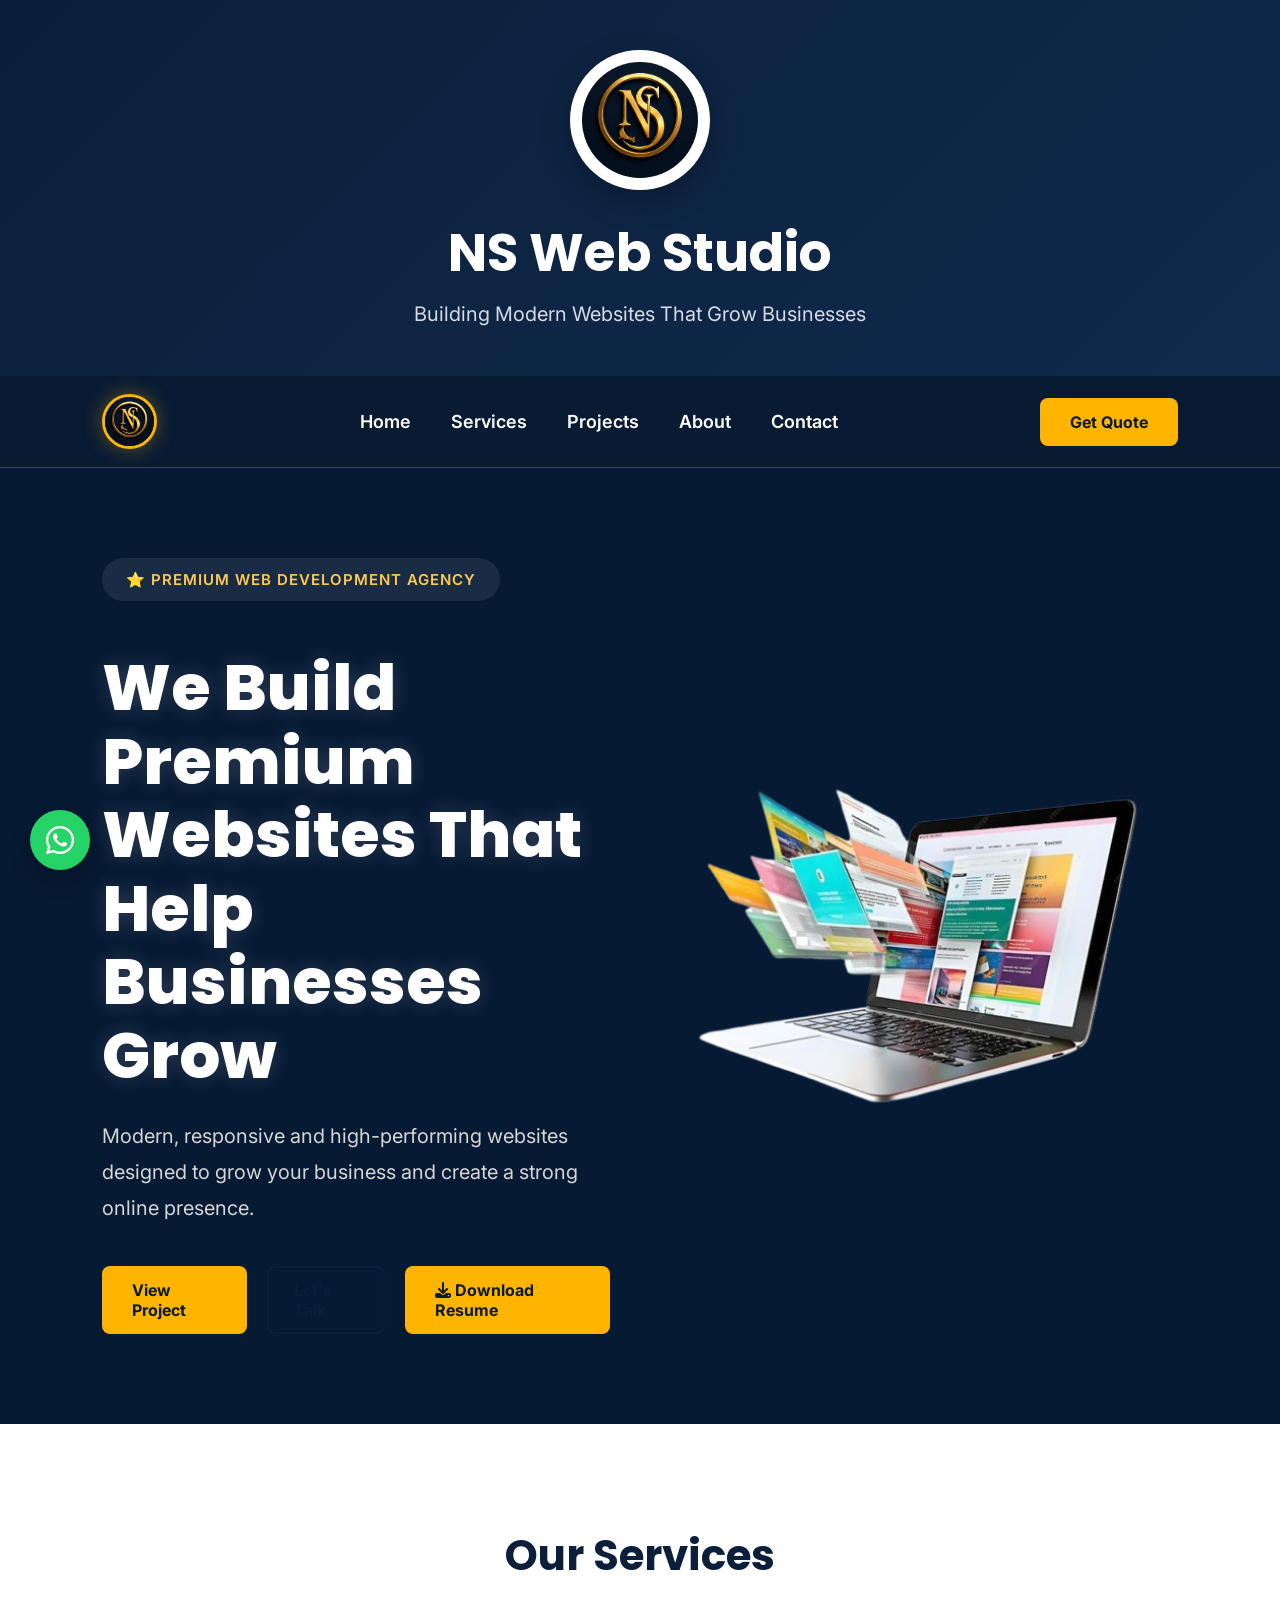
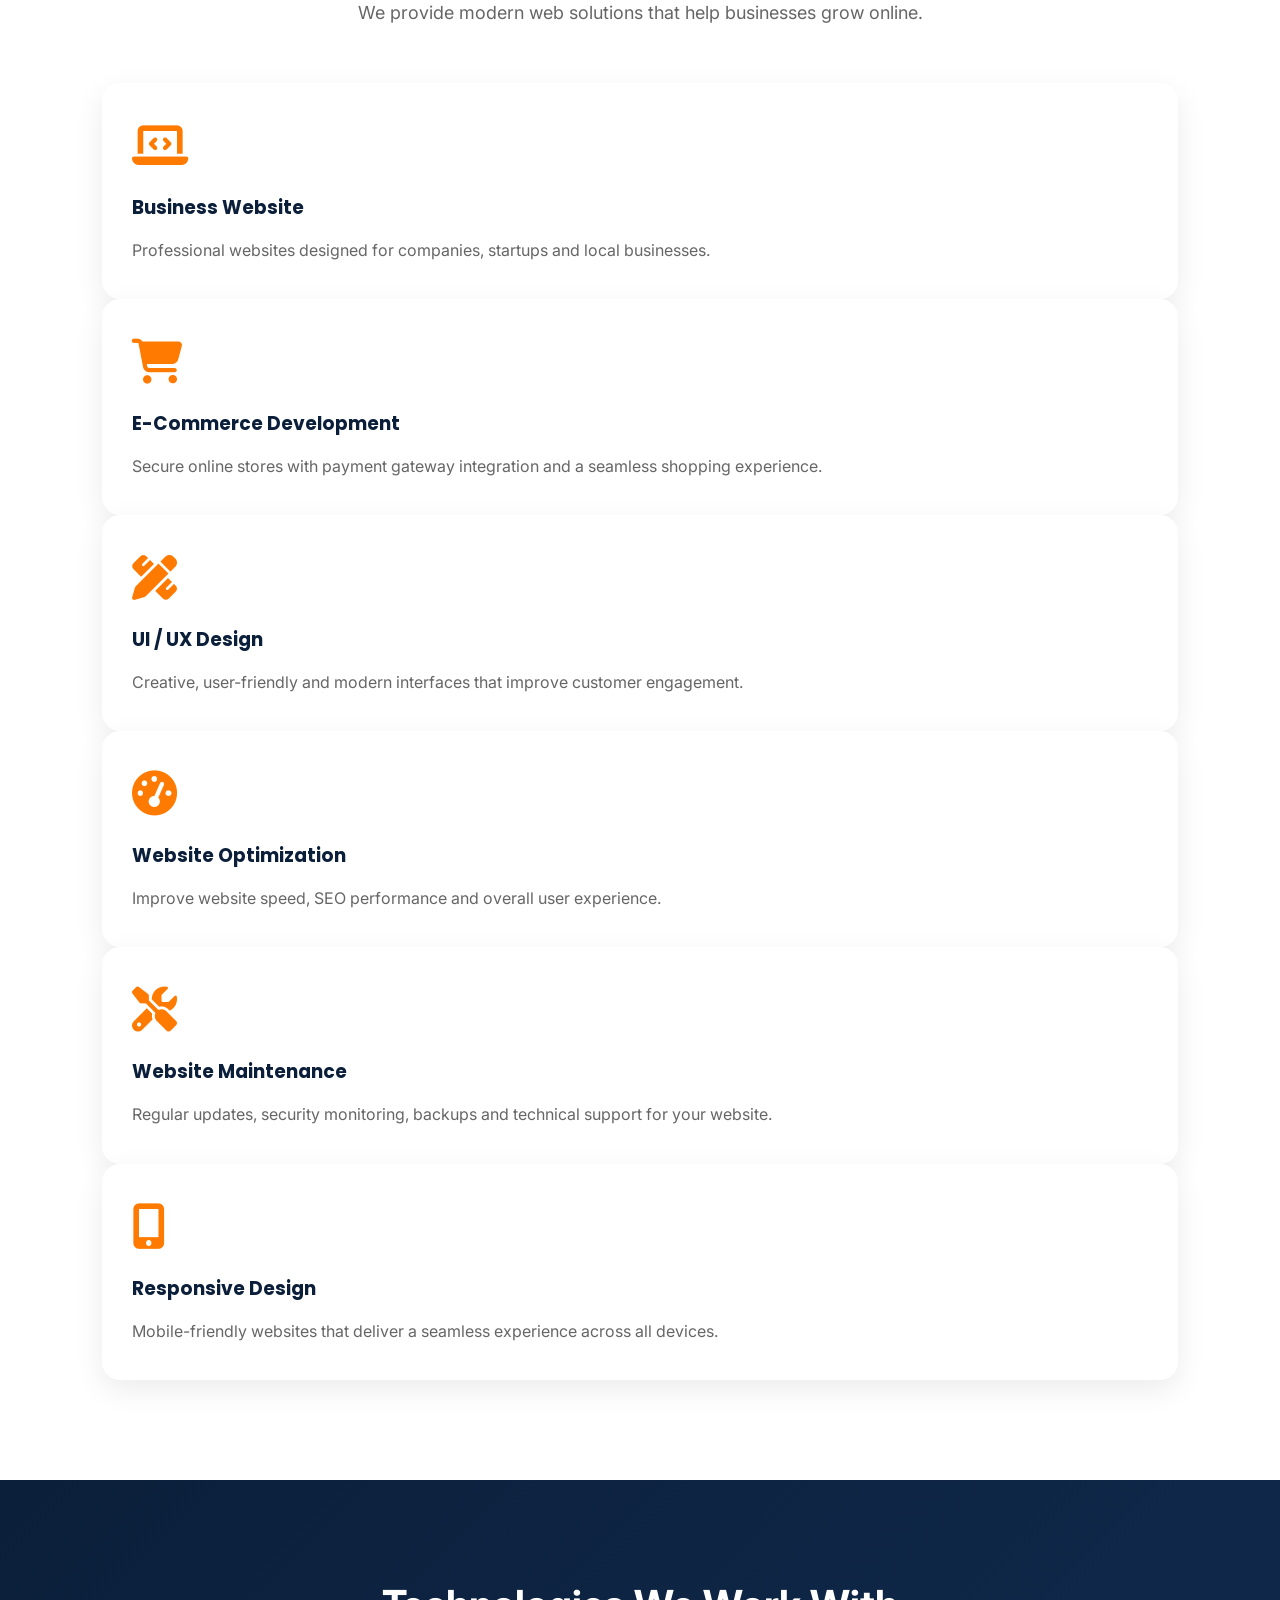
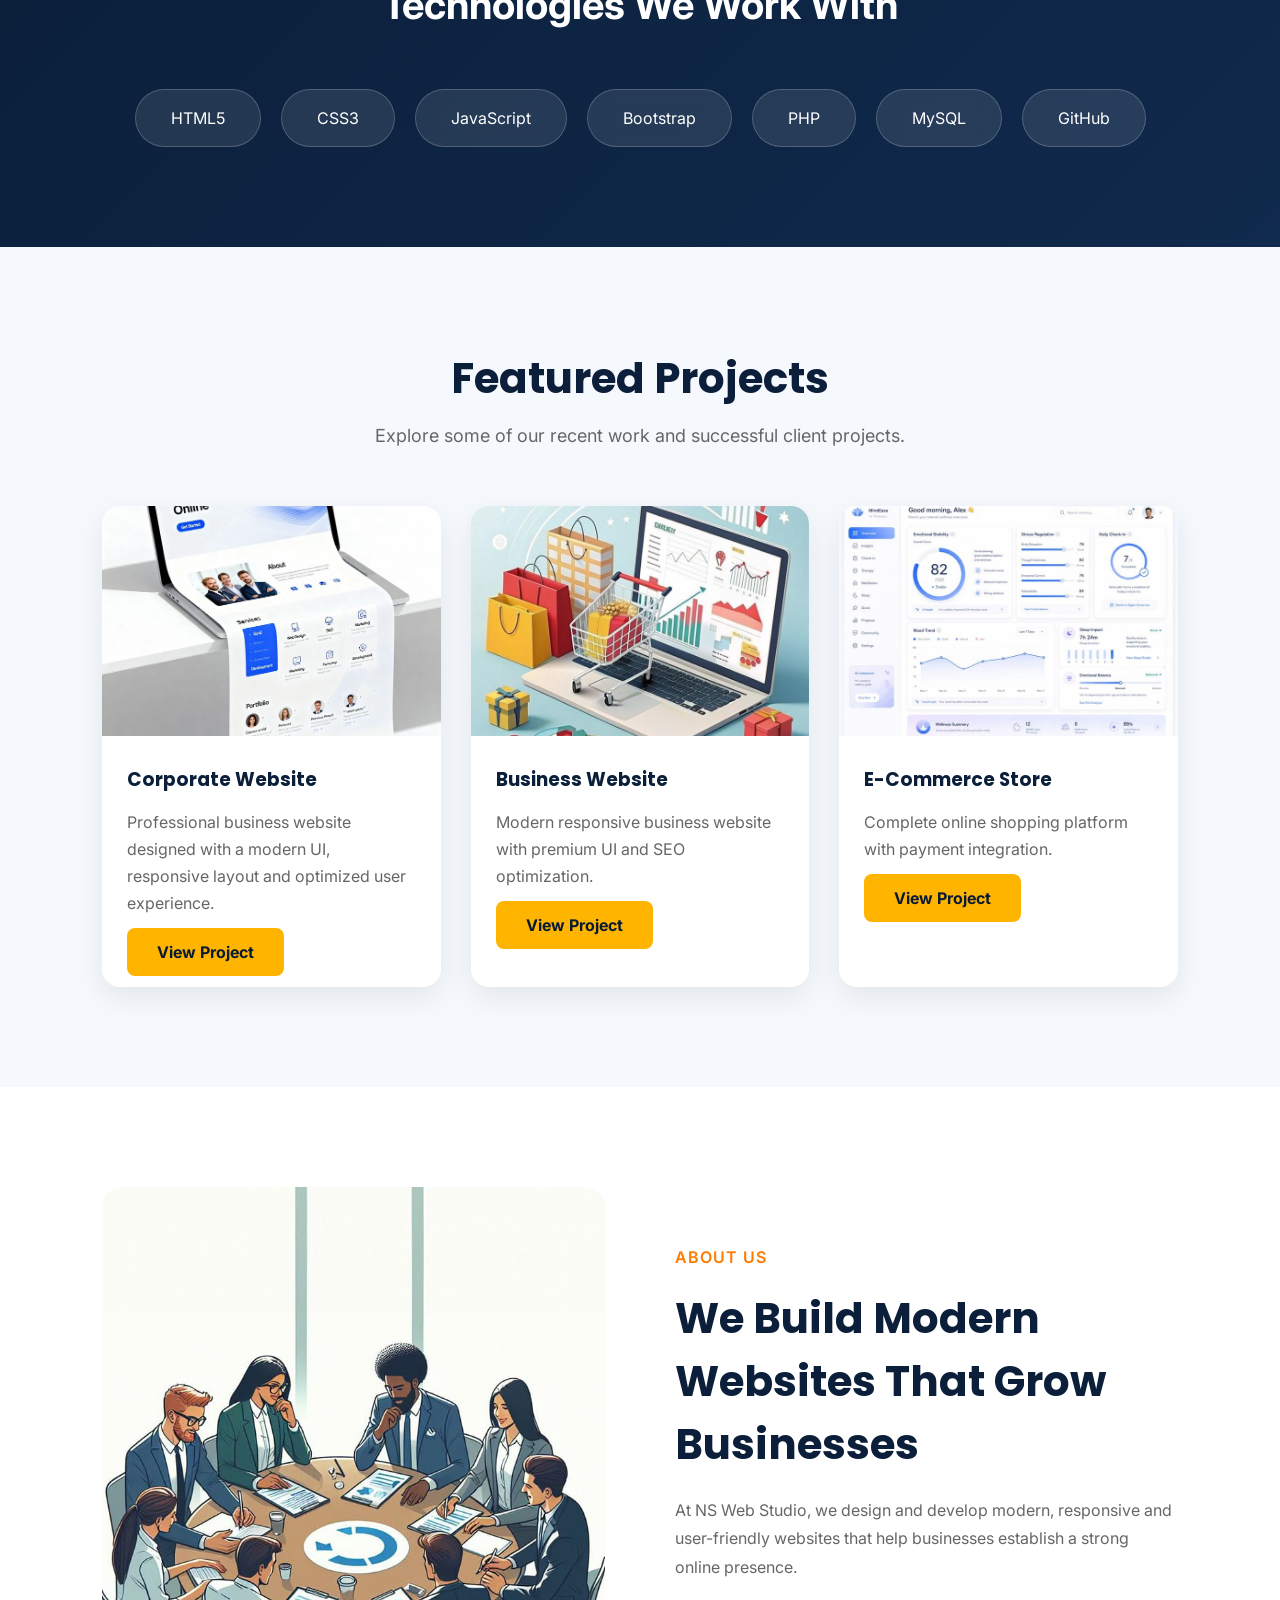
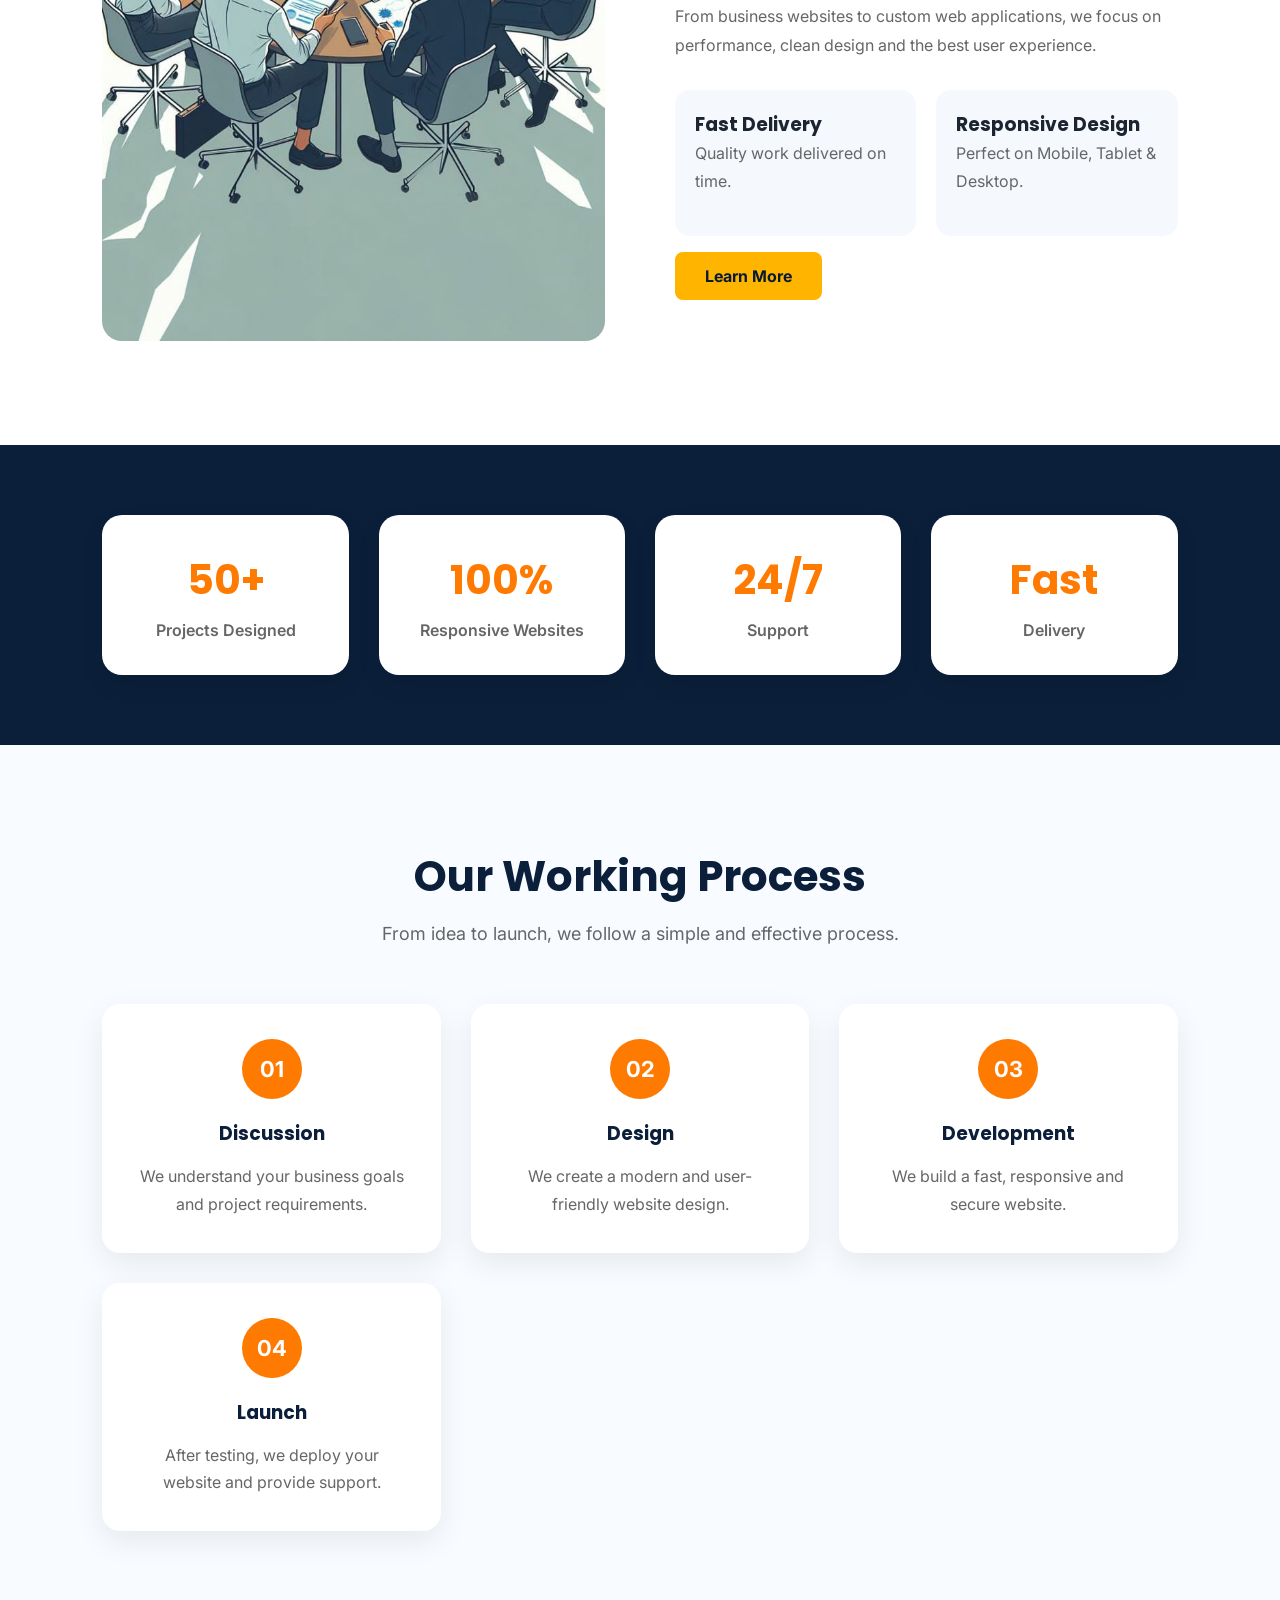
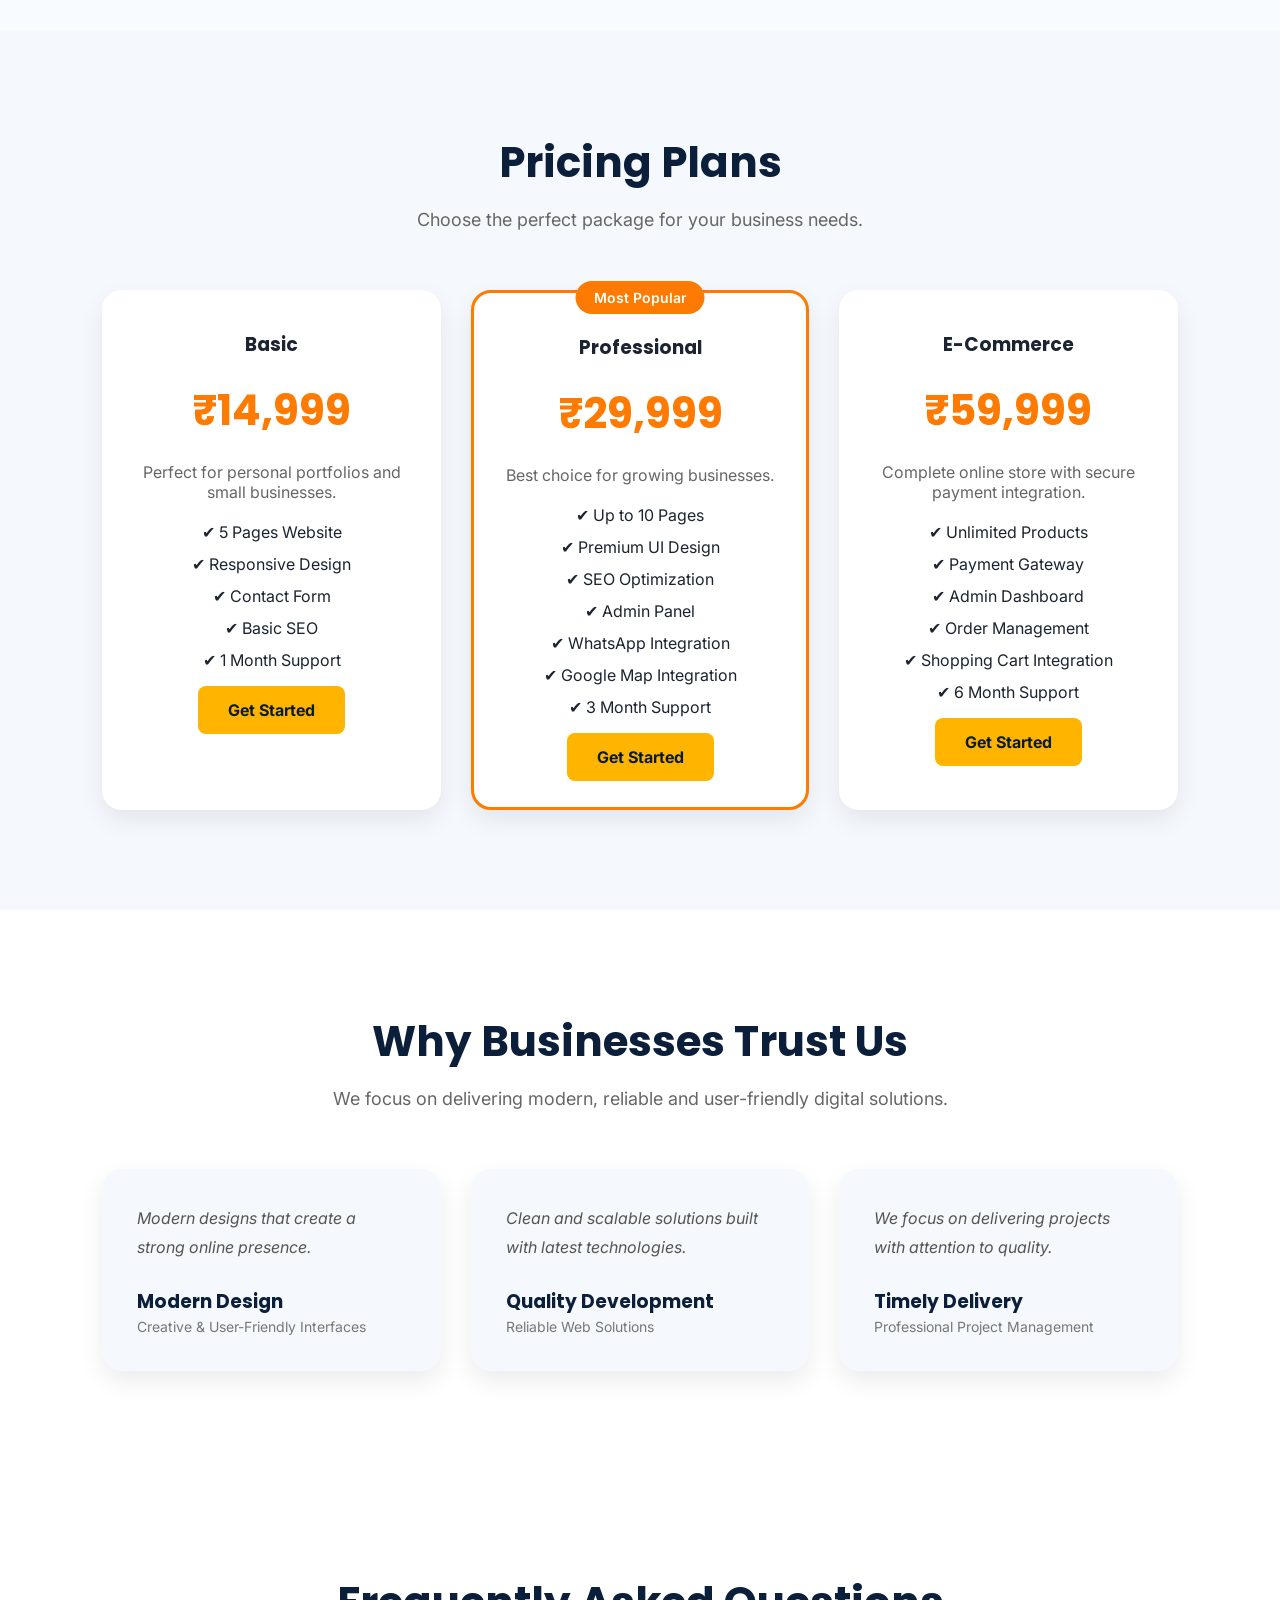
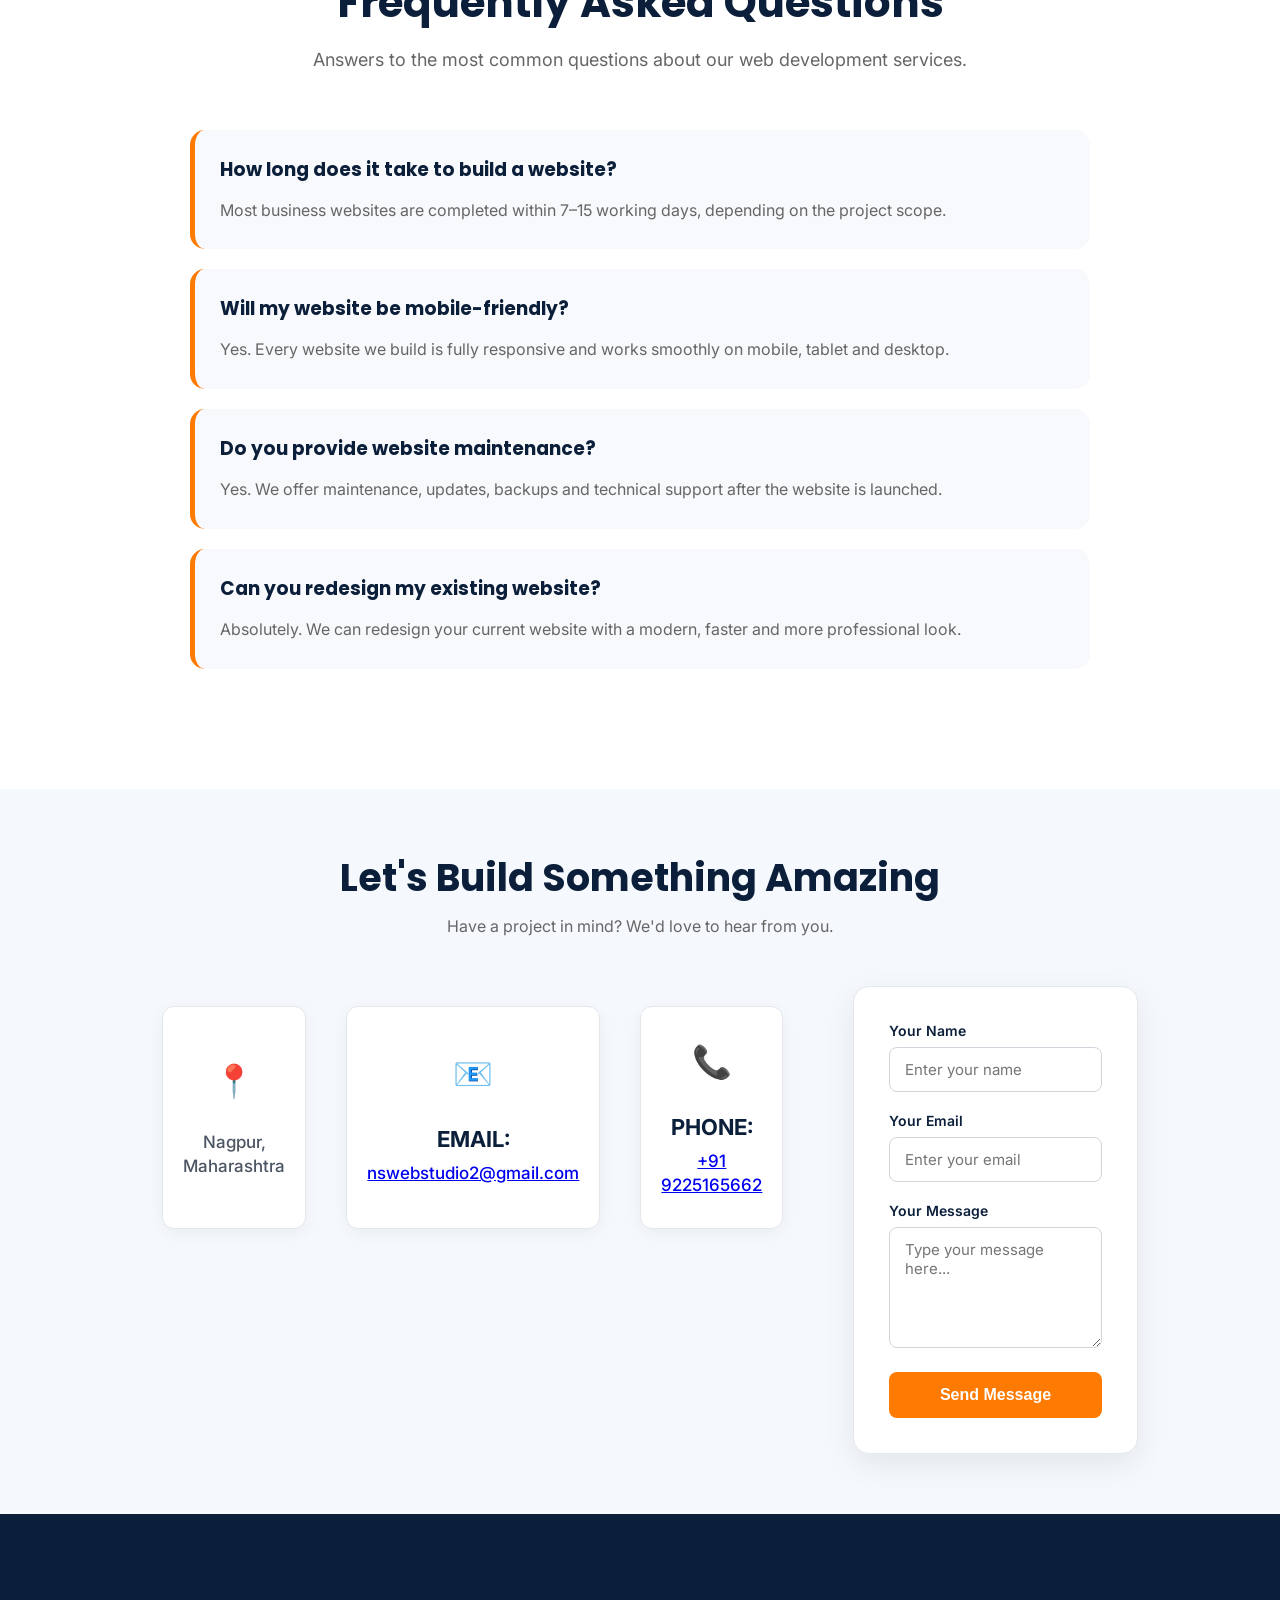
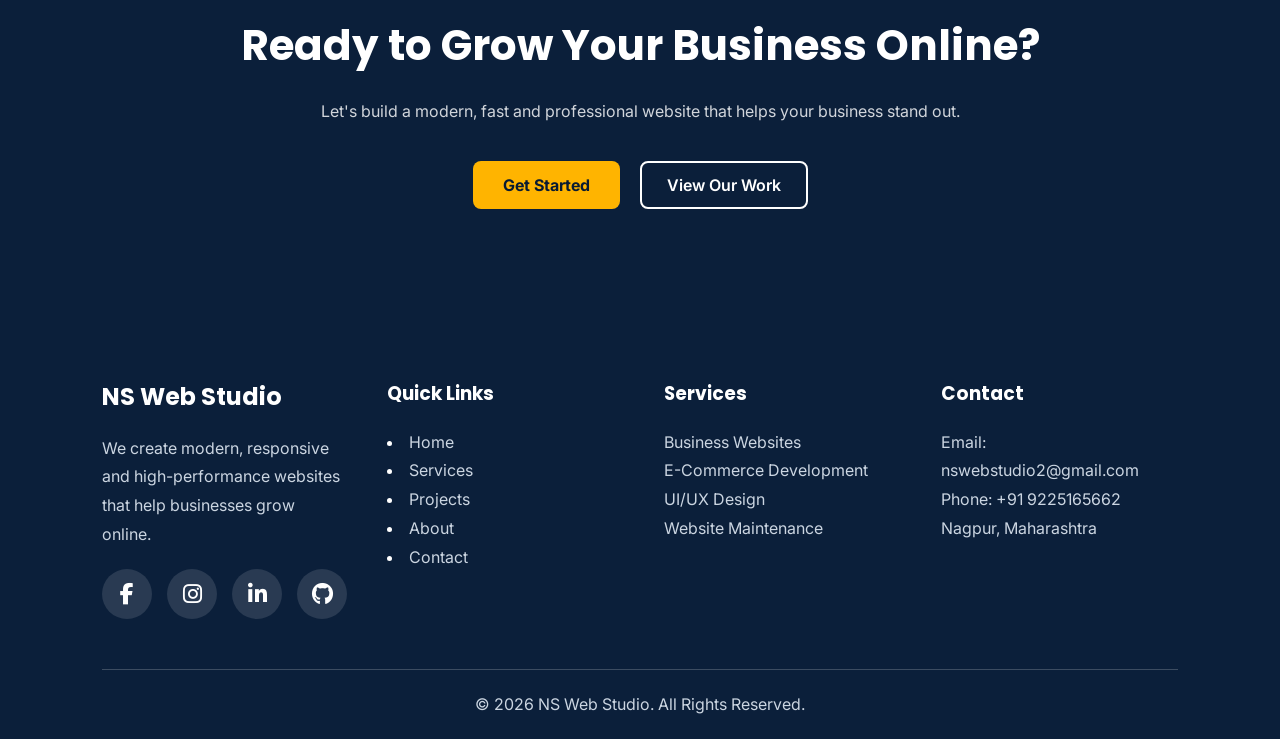
<file: index.html>
<!DOCTYPE html>
<html lang="en">
<head>
    <link rel="icon" type="image/png" href="images/favicon.png">
    <meta charset="UTF-8">
    <meta name="viewport" content="width=device-width, initial-scale=1.0">

    <title>NS Web Studio | Professional Website Development</title>
    <meta name="description" content="NS Web Studio builds modern, responsive and SEO-friendly websites for businesses, startups and professionals.">
    <meta property="og:title" content="NS Web Studio">
    <meta property="og:description" content="Professional Website Development Services">
    <meta property="og:image" content="images/hero.png">
    <link href="https://fonts.googleapis.com/css2?family=Inter:wght@300;400;500;600;700&family=Poppins:wght@500;600;700;800&display=swap" rel="stylesheet">

    <!-- CSS -->
    <link rel="stylesheet" href="style.css">
    <link rel="stylesheet" href="https://cdnjs.cloudflare.com/ajax/libs/font-awesome/6.5.2/css/all.min.css">
    <link rel="stylesheet" href="https://unpkg.com/aos@2.3.4/dist/aos.css">
</head>

<body>
<div id="loader">
    <div class="loader-circle"></div>
    <h2>NS Web Studio</h2>
</div>
<section class="brand-banner">
    <img src="images/favicon.png" alt="NS Web Studio Logo">
    <h1>NS Web Studio</h1>
    <p>Building Modern Websites That Grow Businesses</p>
</section>
<header>
    <nav class="navbar">
        <div class="logo">
            <a href="index.html">
                <img src="images/favicon.png" alt="NS Web Studio Logo">
            </a>
        </div>
        <ul class="nav-links">
    <li><a href="#home">Home</a></li>
    <li><a href="#services">Services</a></li>
    <li><a href="#projects">Projects</a></li>
    <li><a href="#about">About</a></li>
    <li><a href="#contact">Contact</a></li>
</ul>

<a href="#contact" class="btn">Get Quote</a>
       <div class="menu-toggle" id="menuToggle">
    ☰
</div>
    </nav>
</header>

<section class="hero" id="home" data-aos="fade-up">
    <div class="hero-text">
        <span class="tag">
⭐ PREMIUM WEB DEVELOPMENT AGENCY
</span>
        <h1>We Build Premium <br> Websites That Help <br> Businesses Grow</h1>
        <p>Modern, responsive and high-performing websites designed to grow your business and create a strong online presence.</p>
        <div class="hero-buttons">
    <a href="project-corporate.html" class="btn">View Project</a>

    <a href="#contact" class="btn-outline">Let's Talk</a>

    <a href="Nandini_Shahu_Resume.pdf" download class="btn">
        <i class="fa-solid fa-download"></i>
        Download Resume
    </a>
</div>
    </div>
    <div class="hero-image">
        <img src="images/hero.png" alt="Hero Image">
    </div>
</section>

<section id="services" class="services">
    <div class="section-title">
        <h2>Our Services</h2>
        <p>We provide modern web solutions that help businesses grow online.</p>
    </div>
    <div class="service-card">
        <div class="icon"><i class="fa-solid fa-laptop-code"></i></div>
        <h3>Business Website</h3>
        <p>Professional websites designed for companies, startups and local businesses.</p>
    </div>
    <div class="service-card">
        <div class="icon"><i class="fa-solid fa-cart-shopping"></i></div>
        <h3>E-Commerce Development</h3>
        <p>Secure online stores with payment gateway integration and a seamless shopping experience.</p>
    </div>
    <div class="service-card">
        <div class="icon"><i class="fa-solid fa-pen-ruler"></i></div>
        <h3>UI / UX Design</h3>
        <p>Creative, user-friendly and modern interfaces that improve customer engagement.</p>
    </div>
    <div class="service-card">
        <div class="icon"><i class="fa-solid fa-gauge-high"></i></div>
        <h3>Website Optimization</h3>
        <p>Improve website speed, SEO performance and overall user experience.</p>
    </div>
    <div class="service-card">
        <div class="icon"><i class="fa-solid fa-screwdriver-wrench"></i></div>
        <h3>Website Maintenance</h3>
        <p>Regular updates, security monitoring, backups and technical support for your website.</p>
    </div>
    <div class="service-card">
        <div class="icon"><i class="fa-solid fa-mobile-screen-button"></i></div>
        <h3>Responsive Design</h3>
        <p>Mobile-friendly websites that deliver a seamless experience across all devices.</p>
    </div>
</section>

<section class="tech-stack" data-aos="zoom-in">
    <p class="tech-title">Technologies We Work With</p>
    <div class="tech-slider">
        <div class="tech-item">HTML5</div>
        <div class="tech-item">CSS3</div>
        <div class="tech-item">JavaScript</div>
        <div class="tech-item">Bootstrap</div>
        <div class="tech-item">PHP</div>
        <div class="tech-item">MySQL</div>
        <div class="tech-item">GitHub</div>
    </div>
</section>

<section class="projects" id="projects" data-aos="fade-up">
    <div class="section-title">
        <h2>Featured Projects</h2>
        <p>Explore some of our recent work and successful client projects.</p>
    </div>
    <div class="project-grid">
        <div class="project-card">
            <img src="images/project1.jpg" alt="Project 1">
            <div class="project-info">
                <h3>Corporate Website</h3>
                <p>Professional business website designed with a modern UI, responsive layout and optimized user experience.</p>
                <a href="project-corporate.html" class="btn">View Project</a>
            </div>
        </div>
        <div class="project-card">
            <img src="images/project2.jpg" alt="Project 2">
            <div class="project-info">
                <h3>Business Website</h3>
                <p>Modern responsive business website with premium UI and SEO optimization.</p>
                <a href="project-business.html" class="btn">View Project</a>
            </div>
        </div>
        <div class="project-card">
            <img src="images/project3.jpg" alt="Project 3">
            <div class="project-info">
                <h3>E-Commerce Store</h3>
                <p>Complete online shopping platform with payment integration.</p>
                <a href="project-ecommerce.html" class="btn">View Project</a>
            </div>
        </div>
    </div>
</section>

<section class="about" id="about" data-aos="fade-right">
    <div class="about-image">
        <img src="images/about.png" alt="About NS Web Studio">
    </div>
    <div class="about-content">
        <span class="about-tag">ABOUT US</span>
        <h2>We Build Modern Websites That Grow Businesses</h2>
        <p>At NS Web Studio, we design and develop modern, responsive and user-friendly websites that help businesses establish a strong online presence.</p>
        <p>From business websites to custom web applications, we focus on performance, clean design and the best user experience.</p>
        <div class="about-boxes">
            <div class="about-box">
                <h3>Fast Delivery</h3>
                <p>Quality work delivered on time.</p>
            </div>
            <div class="about-box">
                <h3>Responsive Design</h3>
                <p>Perfect on Mobile, Tablet & Desktop.</p>
            </div>
        </div>
       <a href="#about" class="btn">Learn More</a>
    </div>
</section>

<section class="stats">
    <div class="stat-card">
        <h2>50+</h2>
        <p>Projects Designed</p>
    </div>
    <div class="stat-card">
        <h2>100%</h2>
        <p>Responsive Websites</p>
    </div>
    <div class="stat-card">
        <h2>24/7</h2>
        <p>Support</p>
    </div>
    <div class="stat-card">
        <h2>Fast</h2>
        <p>Delivery</p>
    </div>
</section>

<section class="process">
    <div class="section-title">
        <h2>Our Working Process</h2>
        <p>From idea to launch, we follow a simple and effective process.</p>
    </div>
    <div class="process-container">
        <div class="process-card">
            <div class="process-number">01</div>
            <h3>Discussion</h3>
            <p>We understand your business goals and project requirements.</p>
        </div>
        <div class="process-card">
            <div class="process-number">02</div>
            <h3>Design</h3>
            <p>We create a modern and user-friendly website design.</p>
        </div>
        <div class="process-card">
            <div class="process-number">03</div>
            <h3>Development</h3>
            <p>We build a fast, responsive and secure website.</p>
        </div>
        <div class="process-card">
            <div class="process-number">04</div>
            <h3>Launch</h3>
            <p>After testing, we deploy your website and provide support.</p>
        </div>
    </div>
</section>

<section class="pricing" id="pricing">
    <div class="section-title">
        <h2>Pricing Plans</h2>
        <p>Choose the perfect package for your business needs.</p>
    </div>
    <div class="pricing-container">
        <div class="pricing-card">
            <h3>Basic</h3>
            <h1>₹14,999</h1>
            <p>Perfect for personal portfolios and small businesses.</p>
            <ul>
                <li>✔ 5 Pages Website</li>
                <li>✔ Responsive Design</li>
                <li>✔ Contact Form</li>
                <li>✔ Basic SEO</li>
                <li>✔ 1 Month Support</li>
            </ul>
            <a href="#contact" class="btn">Get Started</a>
        </div>
        <div class="pricing-card featured">
            <span class="badge">Most Popular</span>
            <h3>Professional</h3>
            <h1>₹29,999</h1>
            <p>Best choice for growing businesses.</p>
            <ul>
                <li>✔ Up to 10 Pages</li>
                <li>✔ Premium UI Design</li>
                <li>✔ SEO Optimization</li>
                <li>✔ Admin Panel</li>
                <li>✔ WhatsApp Integration</li>
                <li>✔ Google Map Integration</li>
                <li>✔ 3 Month Support</li>
            </ul>
            <a href="#contact" class="btn">Get Started</a>
        </div>
        <div class="pricing-card">
            <h3>E-Commerce</h3>
            <h1>₹59,999</h1>
            <p>Complete online store with secure payment integration.</p>
            <ul>
                <li>✔ Unlimited Products</li>
                <li>✔ Payment Gateway</li>
                <li>✔ Admin Dashboard</li>
                <li>✔ Order Management</li>
                <li>✔ Shopping Cart Integration</li>
                <li>✔ 6 Month Support</li>
            </ul>
            <a href="#contact" class="btn">Get Started</a>
        </div>
    </div>
</section>

<section class="testimonials">
    <div class="section-title">
        <h2>Why Businesses Trust Us</h2>
        <p>We focus on delivering modern, reliable and user-friendly digital solutions.</p>
    </div>
    <div class="testimonial-grid">
        <div class="testimonial-card">
            <p>Modern designs that create a strong online presence.</p>
            <h3>Modern Design</h3>
            <span>Creative & User-Friendly Interfaces</span>
        </div>
        <div class="testimonial-card">
            <p>Clean and scalable solutions built with latest technologies.</p>
            <h3>Quality Development</h3>
            <span>Reliable Web Solutions</span>
        </div>
        <div class="testimonial-card">
            <p>We focus on delivering projects with attention to quality.</p>
            <h3>Timely Delivery</h3>
            <span>Professional Project Management</span>
        </div>
    </div>
</section>

<section class="faq" id="faq">
    <div class="section-title">
        <h2>Frequently Asked Questions</h2>
        <p>Answers to the most common questions about our web development services.</p>
    </div>
    <div class="faq-container">
        <div class="faq-item">
            <h3>How long does it take to build a website?</h3>
            <p>Most business websites are completed within 7–15 working days, depending on the project scope.</p>
        </div>
        <div class="faq-item">
            <h3>Will my website be mobile-friendly?</h3>
            <p>Yes. Every website we build is fully responsive and works smoothly on mobile, tablet and desktop.</p>
        </div>
        <div class="faq-item">
            <h3>Do you provide website maintenance?</h3>
            <p>Yes. We offer maintenance, updates, backups and technical support after the website is launched.</p>
        </div>
        <div class="faq-item">
            <h3>Can you redesign my existing website?</h3>
            <p>Absolutely. We can redesign your current website with a modern, faster and more professional look.</p>
        </div>
    </div>
</section>

<!-- Contact Form Section -->
<section class="contact-section" id="contact">
    <div class="heading-container">
        <h2>Let's Build Something Amazing</h2>
        <p>Have a project in mind? We'd love to hear from you.</p>
    </div>

    <div class="contact-wrapper">
        <div class="contact-info">
            <h3>Get In Touch</h3>
            <div class="info-item">
                <span class="icon">📍</span>
                <div>
                    <p class="info-text">Nagpur, Maharashtra</p>
                </div>
            </div>
            <div class="info-item">
                <span class="icon">📧</span>
                <div>
                    <span class="label">Email:</span>
                    <p class="info-text">
    <a href="mailto:info@nswebstudio.com">nswebstudio2@gmail.com</a>
</p>
                </div>
            </div>
            <div class="info-item">
                <span class="icon">📞</span>
                <div>
                    <span class="label">Phone:</span>
                   <p class="info-text">
    <a href="tel:+919373520398">+91 9225165662</a>
</p>
                </div>
            </div>
        </div>

        <div class="contact-form-card">
            <form id="contactForm" action="https://formspree.io/f/moeaqdln" method="POST">
                <div class="form-group">
                    <label>Your Name</label>
                    <input type="text" id="name" placeholder="Enter your name" />
                    <span class="error-msg" id="nameError"></span>
                </div>

                <div class="form-group">
                    <label>Your Email</label>
                    <input type="email" id="email" placeholder="Enter your email" />
                    <span class="error-msg" id="emailError"></span>
                </div>

                <div class="form-group">
                    <label>Your Message</label>
                    <textarea id="message" rows="5" placeholder="Type your message here..."></textarea>
                    <span class="error-msg" id="messageError"></span>
                </div>

                <button type="submit" class="submit-btn" id="submitBtn">Send Message</button>
                <div id="formStatus" class="status-msg"></div>
            </form>
        </div>
    </div>
</section>

<section class="cta">
    <h2>Ready to Grow Your Business Online?</h2>
    <p>Let's build a modern, fast and professional website that helps your business stand out.</p>
    <div class="cta-buttons">
    <a href="#contact" class="btn">Get Started</a>
    <a href="#projects" class="btn-outline">View Our Work</a>
</div>
</section>

<footer>
    <div class="footer-container">
        <div class="footer-about">
            <h2>NS Web Studio</h2>
            <p>We create modern, responsive and high-performance websites that help businesses grow online.</p>
            <div class="social-icons">

    <a href="YOUR_FACEBOOK_LINK" target="_blank" rel="noopener">
        <i class="fa-brands fa-facebook-f"></i>
    </a>

    <a href="YOUR_INSTAGRAM_LINK" target="_blank" rel="noopener">
        <i class="fa-brands fa-instagram"></i>
    </a>

    <a href="YOUR_LINKEDIN_LINK" target="_blank" rel="noopener">
        <i class="fa-brands fa-linkedin-in"></i>
    </a>

    <a href="YOUR_GITHUB_LINK" target="_blank" rel="noopener">
        <i class="fa-brands fa-github"></i>
    </a>

</div>
        </div>

        <div class="footer-links">
            <h3>Quick Links</h3>
            <li><a href="#home">Home</a></li>
<li><a href="#services">Services</a></li>
<li><a href="#projects">Projects</a></li>
<li><a href="#about">About</a></li>
<li><a href="#contact">Contact</a></li>
        </div>

        <div class="footer-services">
            <h3>Services</h3>
            <p>Business Websites</p>
            <p>E-Commerce Development</p>
            <p>UI/UX Design</p>
            <p>Website Maintenance</p>
        </div>

        <div class="footer-contact">
            <h3>Contact</h3>
            <p>Email: nswebstudio2@gmail.com</p>
            <p>Phone: +91 9225165662</p>
            <p>Nagpur, Maharashtra</p>
        </div>
    </div>

    <div class="footer-bottom">
        <p>© 2026 NS Web Studio. All Rights Reserved.</p>
    </div>
</footer>

<button id="scrollTop">
    <i class="fa-solid fa-arrow-up"></i>
</button>

<a href="https://wa.me/919225165662" class="whatsapp" target="_blank">
    <i class="fa-brands fa-whatsapp"></i>
</a>

<!-- Scripts -->
<script src="https://unpkg.com/aos@2.3.4/dist/aos.js"></script>
<script>
    AOS.init({
        duration: 1000,
        once: true
    });
</script>
<script src="script.js"></script>
</body>
</html>
</file>
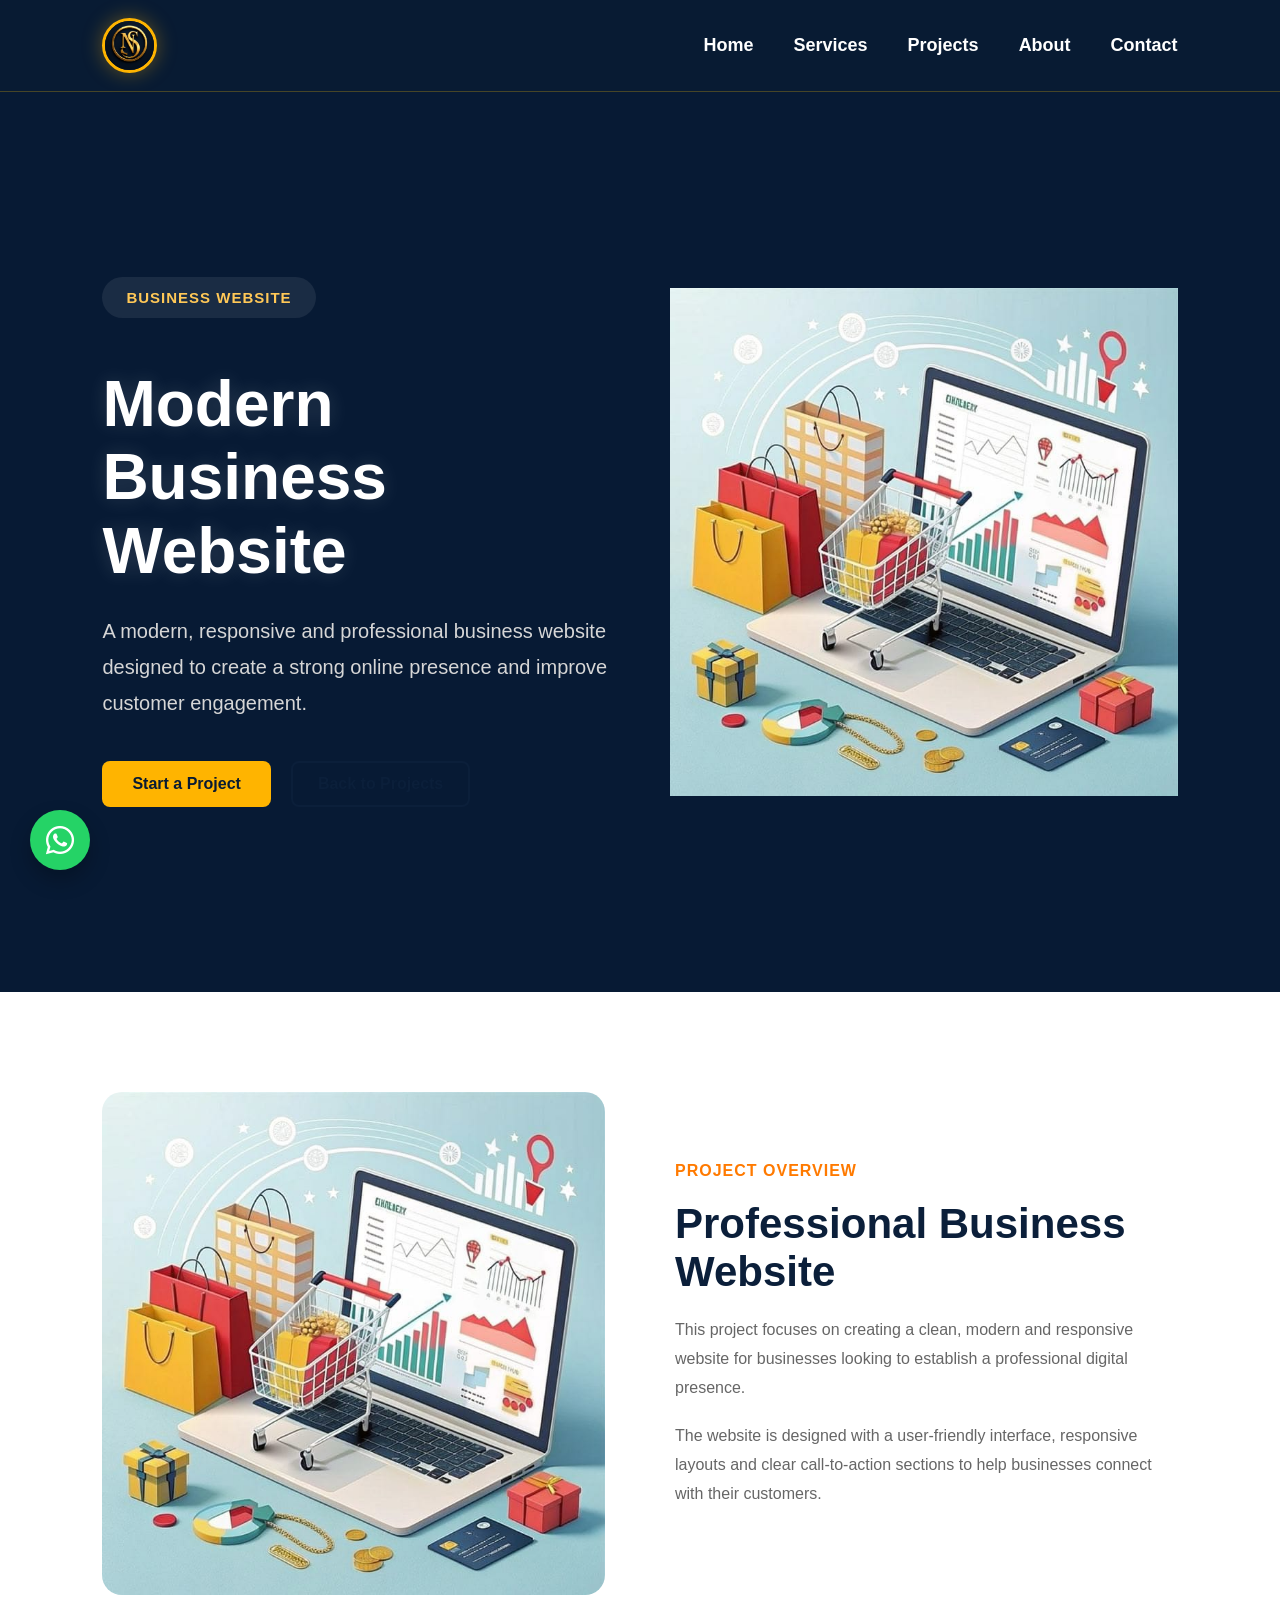
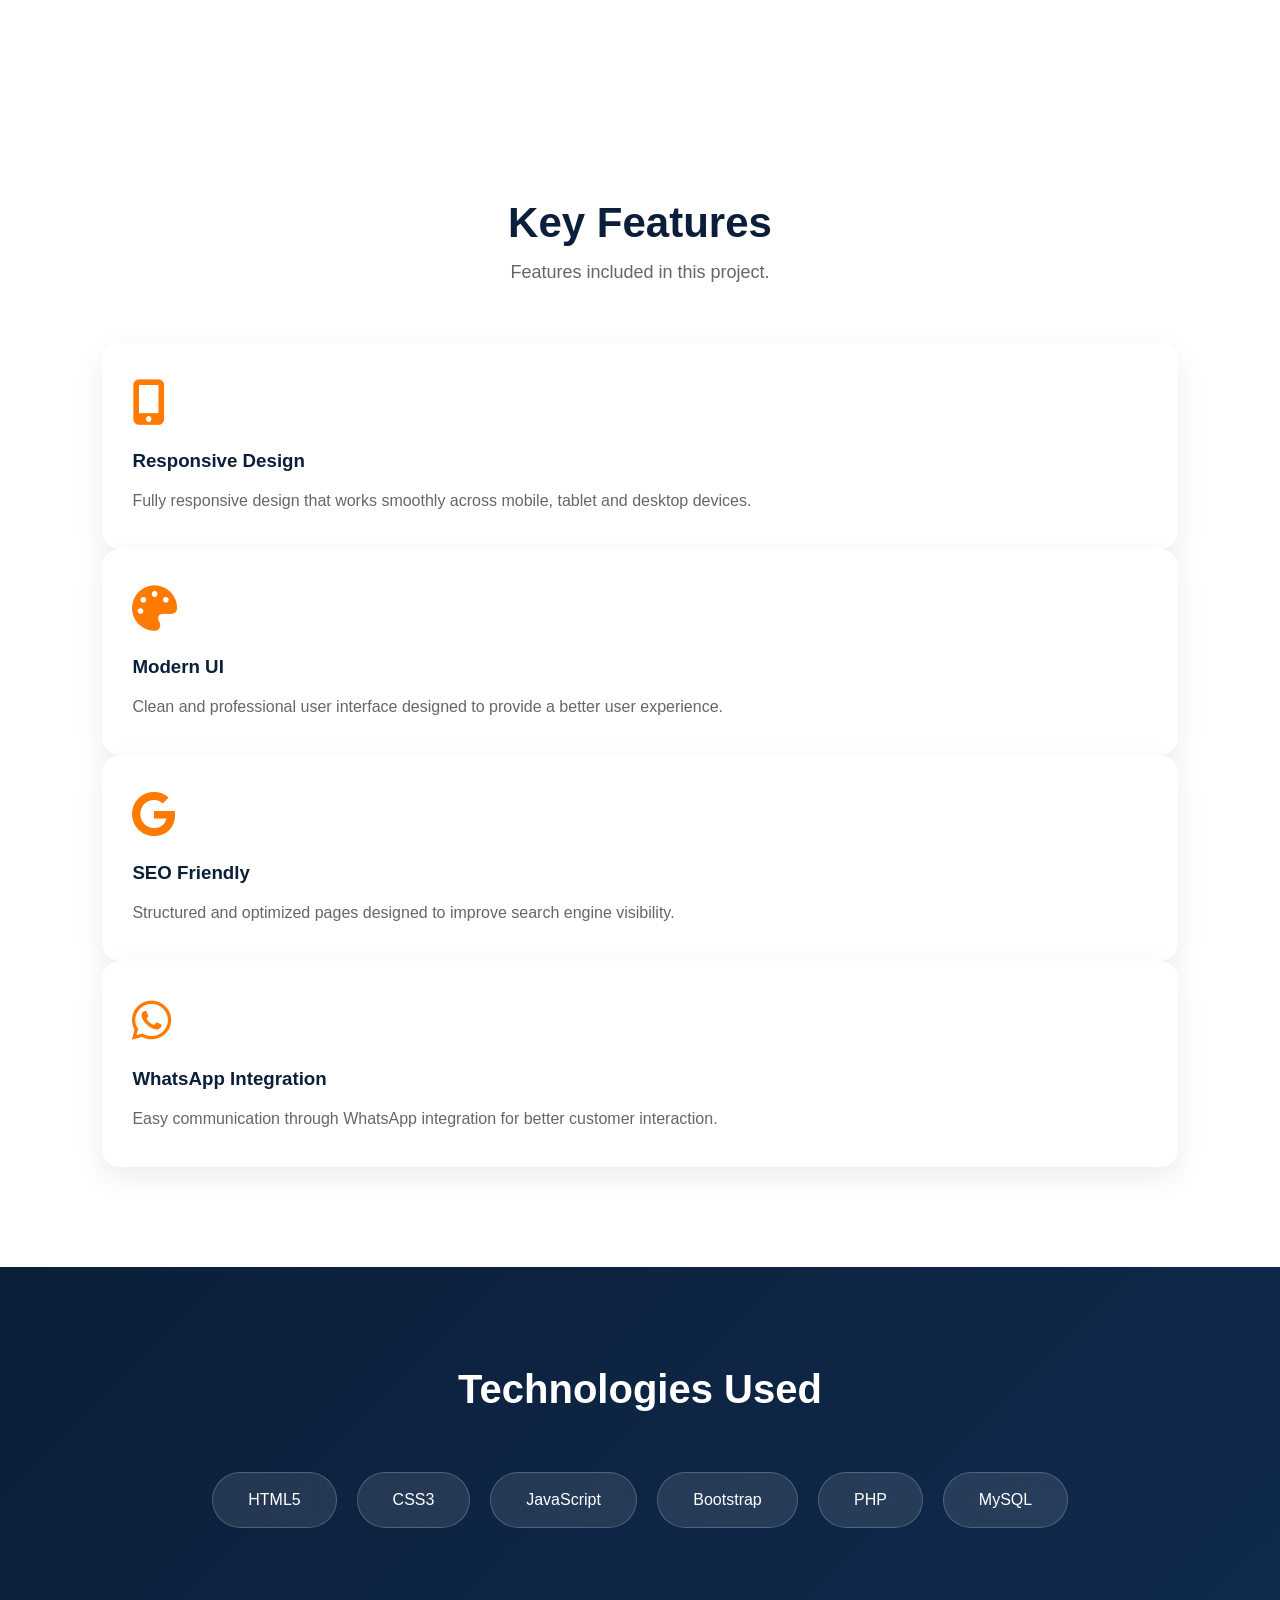
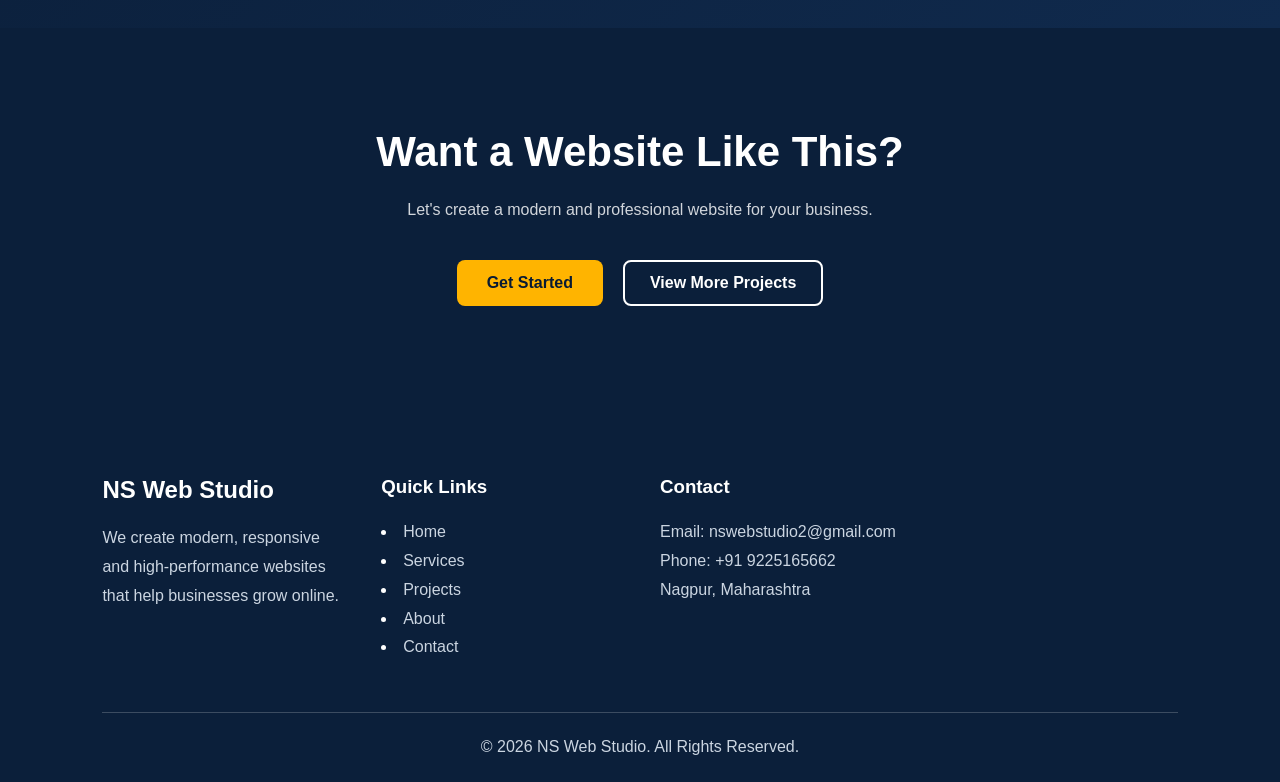
<file: project-business.html>
<!DOCTYPE html>
<html lang="en">

<head>
    <meta charset="UTF-8">
    <meta name="viewport" content="width=device-width, initial-scale=1.0">

    <title>Business Website | NS Web Studio</title>

    <meta name="description"
        content="Modern responsive business website designed and developed by NS Web Studio.">

    <link rel="stylesheet" href="style.css">

    <link rel="stylesheet"
        href="https://cdnjs.cloudflare.com/ajax/libs/font-awesome/6.5.2/css/all.min.css">
</head>

<body>

    <!-- Navbar -->
    <header>
        <nav class="navbar">

            <div class="logo">
                <a href="index.html">
                    <img src="images/favicon.png" alt="NS Web Studio Logo">
                </a>
            </div>

            <ul class="nav-links">
                <li><a href="index.html">Home</a></li>
                <li><a href="services.html">Services</a></li>
                <li><a href="projects.html">Projects</a></li>
                <li><a href="about.html">About</a></li>
                <li><a href="index.html#contact">Contact</a></li>
            </ul>

        </nav>
    </header>


    <!-- Project Hero -->
    <section class="hero">

        <div class="hero-text">

            <span class="tag">
                BUSINESS WEBSITE
            </span>

            <h1>
                Modern Business
                Website
            </h1>

            <p>
                A modern, responsive and professional business website
                designed to create a strong online presence and improve
                customer engagement.
            </p>

            <div class="hero-buttons">

                <a href="index.html#contact" class="btn">
                    Start a Project
                </a>

                <a href="projects.html" class="btn-outline">
                    Back to Projects
                </a>

            </div>

        </div>

        <div class="hero-image">
            <img src="images/project2.jpg"
                alt="Business Website Project">
        </div>

    </section>


    <!-- Project Details -->
    <section class="about">

        <div class="about-image">

            <img src="images/project2.jpg"
                alt="Business Website">

        </div>

        <div class="about-content">

            <span class="about-tag">
                PROJECT OVERVIEW
            </span>

            <h2>
                Professional Business Website
            </h2>

            <p>
                This project focuses on creating a clean, modern and
                responsive website for businesses looking to establish
                a professional digital presence.
            </p>

            <p>
                The website is designed with a user-friendly interface,
                responsive layouts and clear call-to-action sections
                to help businesses connect with their customers.
            </p>

        </div>

    </section>


    <!-- Features -->
    <section class="services">

        <div class="section-title">

            <h2>
                Key Features
            </h2>

            <p>
                Features included in this project.
            </p>

        </div>

        <div class="service-card">

            <div class="icon">
                <i class="fa-solid fa-mobile-screen-button"></i>
            </div>

            <h3>
                Responsive Design
            </h3>

            <p>
                Fully responsive design that works smoothly
                across mobile, tablet and desktop devices.
            </p>

        </div>


        <div class="service-card">

            <div class="icon">
                <i class="fa-solid fa-palette"></i>
            </div>

            <h3>
                Modern UI
            </h3>

            <p>
                Clean and professional user interface designed
                to provide a better user experience.
            </p>

        </div>


        <div class="service-card">

            <div class="icon">
                <i class="fa-brands fa-google"></i>
            </div>

            <h3>
                SEO Friendly
            </h3>

            <p>
                Structured and optimized pages designed to
                improve search engine visibility.
            </p>

        </div>


        <div class="service-card">

            <div class="icon">
                <i class="fa-brands fa-whatsapp"></i>
            </div>

            <h3>
                WhatsApp Integration
            </h3>

            <p>
                Easy communication through WhatsApp integration
                for better customer interaction.
            </p>

        </div>

    </section>


    <!-- Technologies -->
    <section class="tech-stack">

        <p class="tech-title">
            Technologies Used
        </p>

        <div class="tech-slider">

            <div class="tech-item">
                HTML5
            </div>

            <div class="tech-item">
                CSS3
            </div>

            <div class="tech-item">
                JavaScript
            </div>

            <div class="tech-item">
                Bootstrap
            </div>

            <div class="tech-item">
                PHP
            </div>

            <div class="tech-item">
                MySQL
            </div>

        </div>

    </section>


    <!-- CTA -->
    <section class="cta">

        <h2>
            Want a Website Like This?
        </h2>

        <p>
            Let's create a modern and professional website
            for your business.
        </p>

        <div class="cta-buttons">

            <a href="index.html#contact" class="btn">
                Get Started
            </a>

            <a href="projects.html" class="btn-outline">
                View More Projects
            </a>

        </div>

    </section>


    <!-- Footer -->
    <footer>

        <div class="footer-container">

            <div class="footer-about">

                <h2>
                    NS Web Studio
                </h2>

                <p>
                    We create modern, responsive and
                    high-performance websites that help
                    businesses grow online.
                </p>

            </div>

            <div class="footer-links">

                <h3>
                    Quick Links
                </h3>

                <li>
                    <a href="index.html">Home</a>
                </li>

                <li>
                    <a href="services.html">Services</a>
                </li>

                <li>
                    <a href="projects.html">Projects</a>
                </li>

                <li>
                    <a href="about.html">About</a>
                </li>

                <li>
                    <a href="index.html#contact">Contact</a>
                </li>

            </div>

            <div class="footer-contact">

                <h3>
                    Contact
                </h3>

                <p>
                    Email: nswebstudio2@gmail.com
                </p>

                <p>
                    Phone: +91 9225165662
                </p>

                <p>
                    Nagpur, Maharashtra
                </p>

            </div>

        </div>

        <div class="footer-bottom">

            <p>
                © 2026 NS Web Studio. All Rights Reserved.
            </p>

        </div>

    </footer>


    <!-- WhatsApp -->
    <a href="https://wa.me/919225165662"
        class="whatsapp"
        target="_blank">

        <i class="fa-brands fa-whatsapp"></i>

    </a>

</body>

</html>
</file>
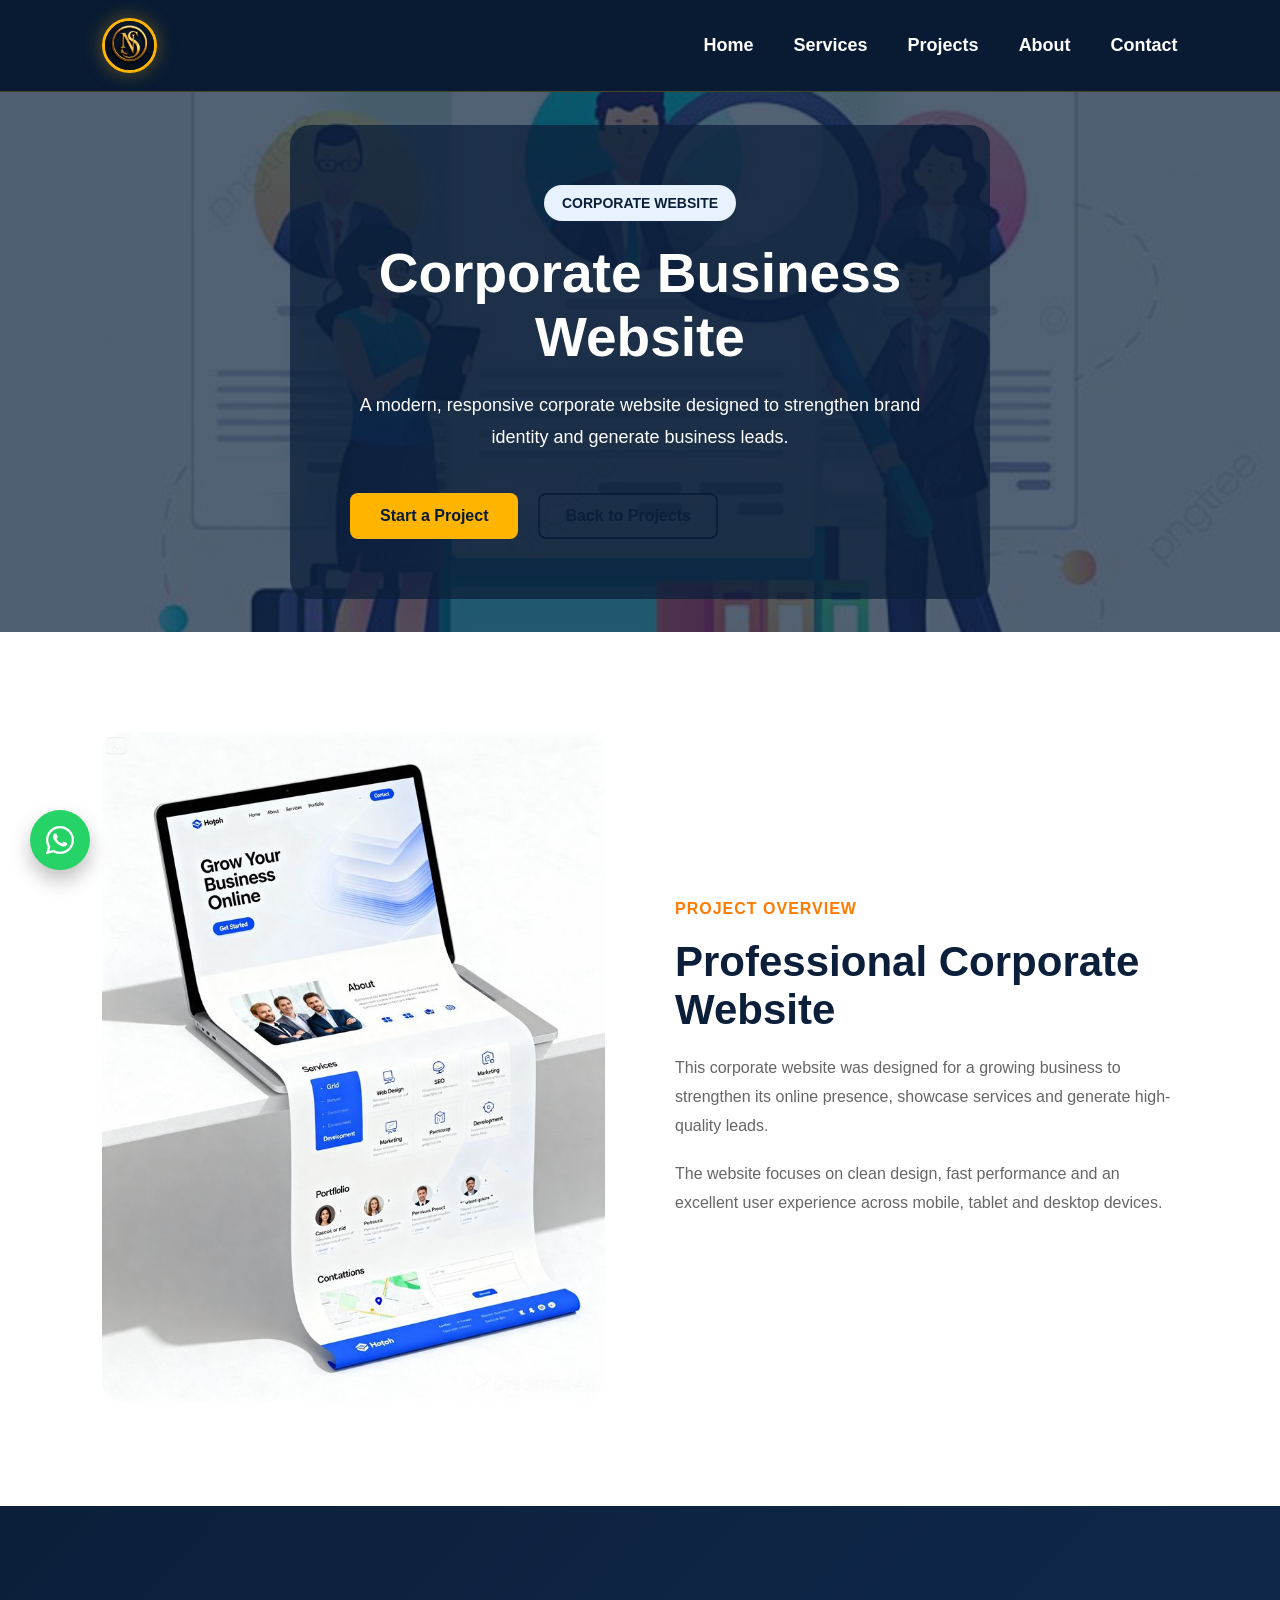
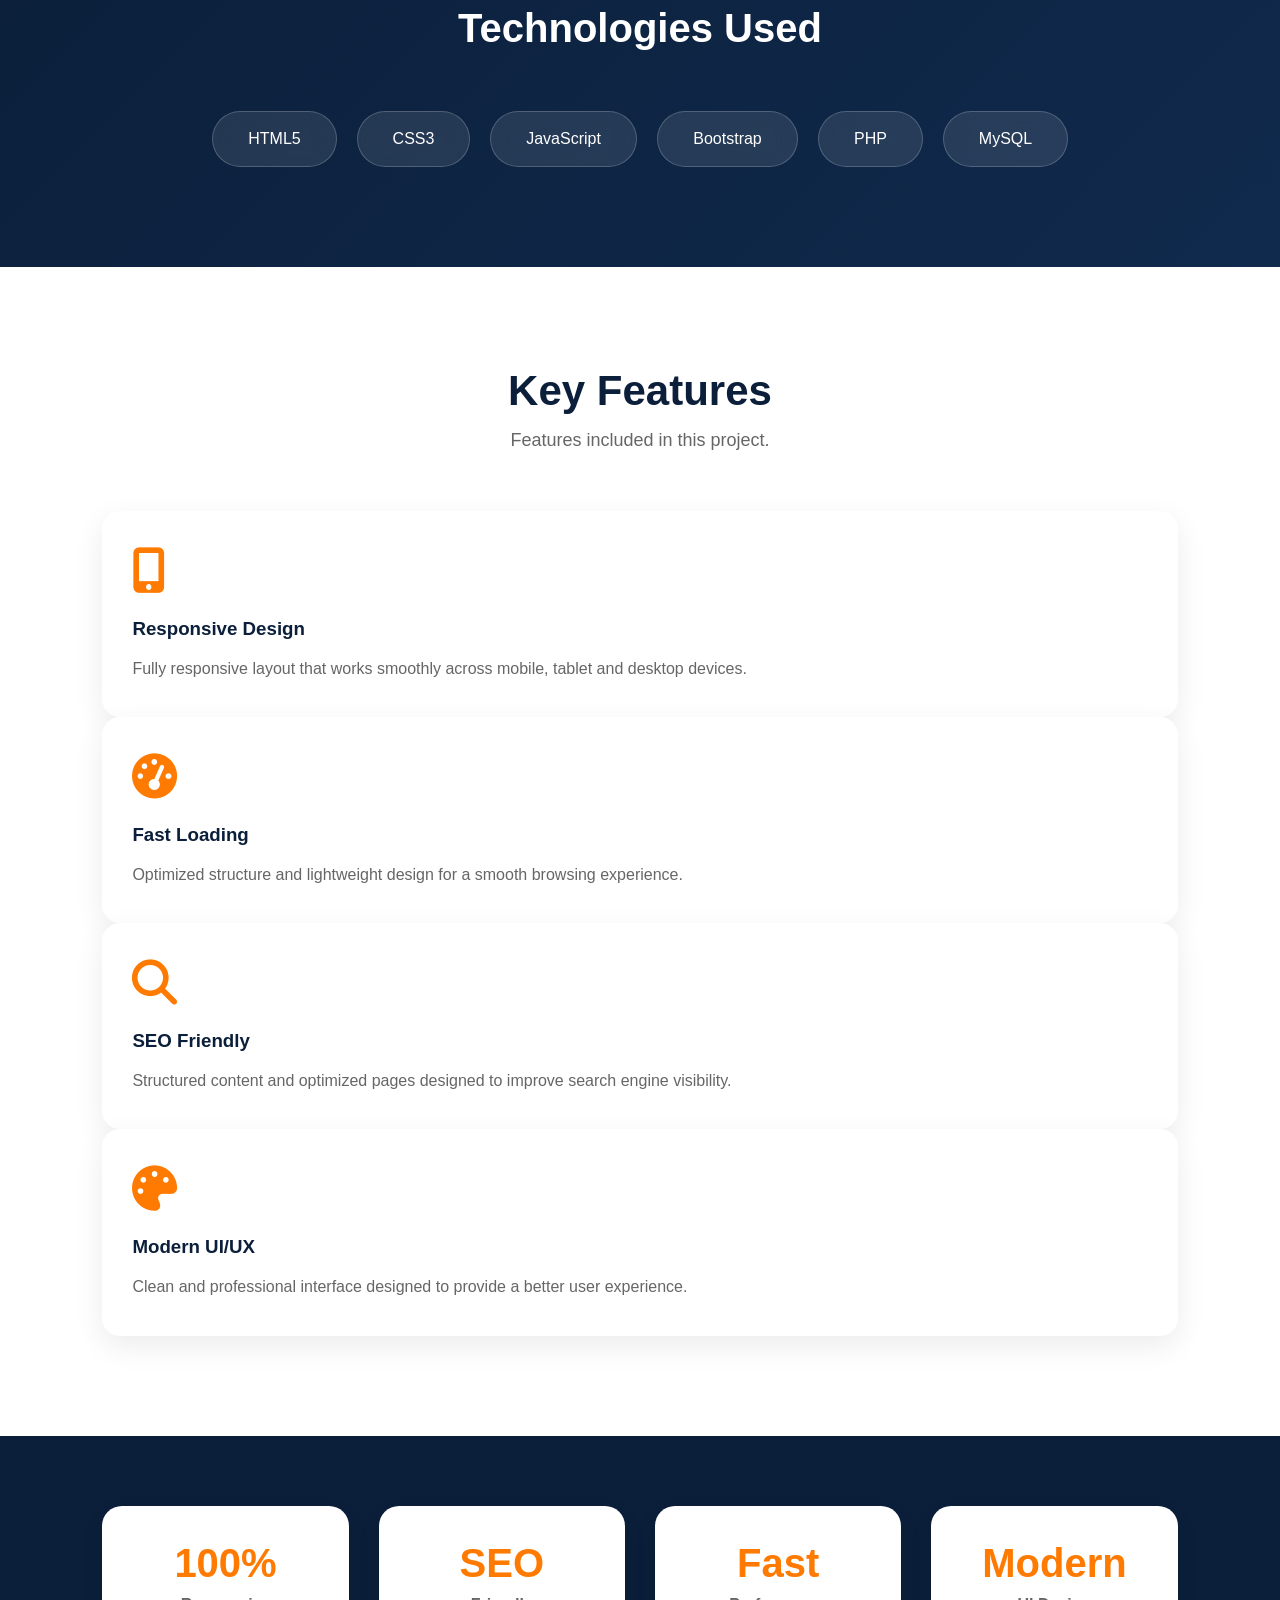
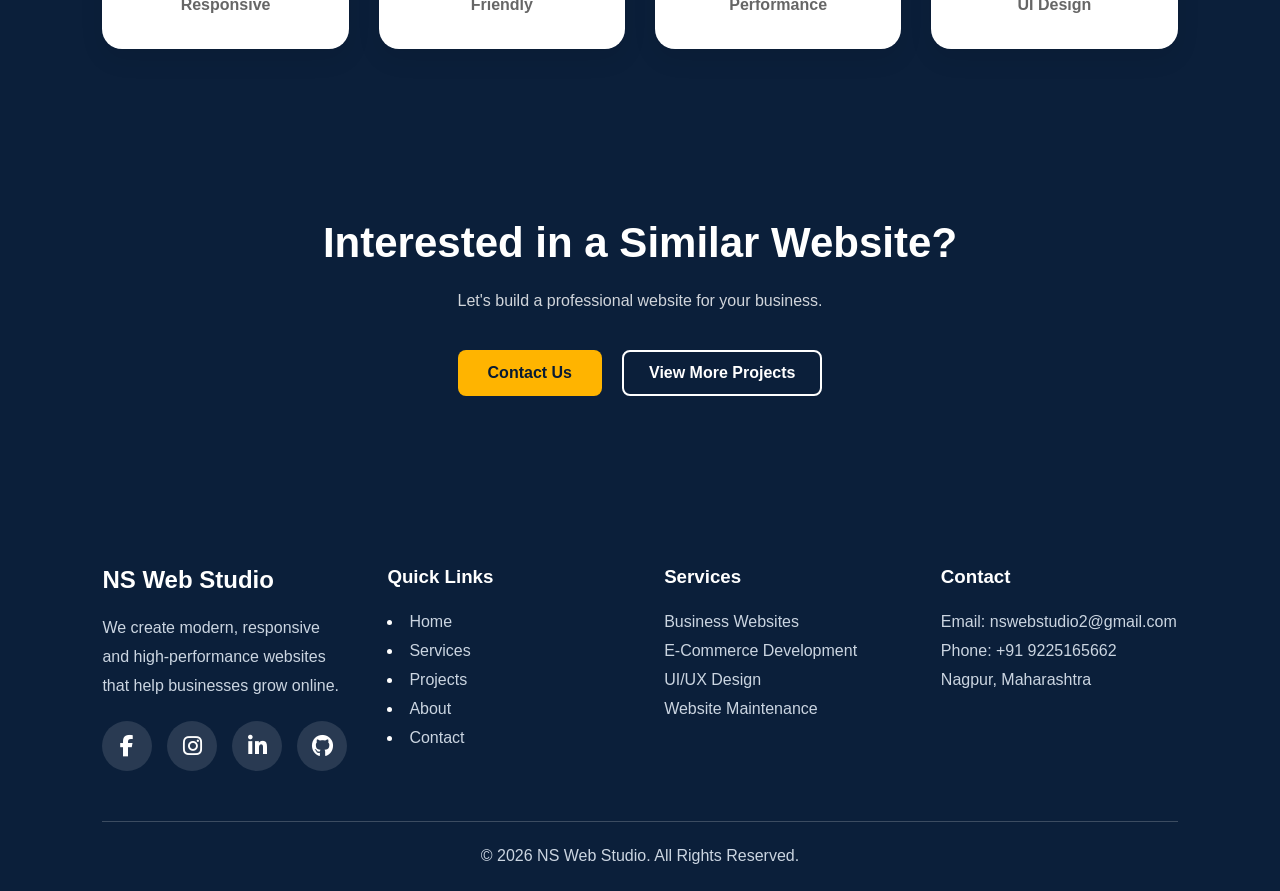
<file: project-corporate.html>
<!DOCTYPE html>
<html lang="en">

<head>
    <meta charset="UTF-8">
    <meta name="viewport" content="width=device-width, initial-scale=1.0">

    <title>Corporate Business Website | NS Web Studio</title>

    <meta name="description"
        content="Corporate business website designed and developed by NS Web Studio.">

    <link rel="stylesheet" href="style.css">

    <link rel="stylesheet"
        href="https://cdnjs.cloudflare.com/ajax/libs/font-awesome/6.5.2/css/all.min.css">
</head>

<body>

    <!-- NAVBAR -->
    <header>
        <nav class="navbar">

            <div class="logo">
                <a href="index.html">
                    <img src="images/favicon.png" alt="NS Web Studio Logo">
                </a>
            </div>

            <ul class="nav-links">
                <li><a href="index.html">Home</a></li>
                <li><a href="services.html">Services</a></li>
                <li><a href="projects.html">Projects</a></li>
                <li><a href="about.html">About</a></li>
                <li><a href="index.html#contact">Contact</a></li>
            </ul>

        </nav>
    </header>


    <!-- PROJECT HERO -->
    <section class="project-hero">

        <div class="project-overlay">

            <span class="tag">
                CORPORATE WEBSITE
            </span>

            <h1>
                Corporate Business Website
            </h1>

            <p>
                A modern, responsive corporate website designed to
                strengthen brand identity and generate business leads.
            </p>

            <div class="hero-buttons">

                <a href="index.html#contact" class="btn">
                    Start a Project
                </a>

                <a href="index.html#projects" class="btn-outline">
                    Back to Projects
                </a>

            </div>

        </div>

    </section>


    <!-- PROJECT OVERVIEW -->
    <section class="about">

        <div class="about-image">

            <img src="images/project1.jpg"
                alt="Corporate Business Website">

        </div>

        <div class="about-content">

            <span class="about-tag">
                PROJECT OVERVIEW
            </span>

            <h2>
                Professional Corporate Website
            </h2>

            <p>
                This corporate website was designed for a growing
                business to strengthen its online presence, showcase
                services and generate high-quality leads.
            </p>

            <p>
                The website focuses on clean design, fast performance
                and an excellent user experience across mobile,
                tablet and desktop devices.
            </p>

        </div>

    </section>


    <!-- TECHNOLOGIES -->
    <section class="tech-stack">

        <p class="tech-title">
            Technologies Used
        </p>

        <div class="tech-slider">

            <div class="tech-item">HTML5</div>

            <div class="tech-item">CSS3</div>

            <div class="tech-item">JavaScript</div>

            <div class="tech-item">Bootstrap</div>

            <div class="tech-item">PHP</div>

            <div class="tech-item">MySQL</div>

        </div>

    </section>


    <!-- FEATURES -->
    <section class="services">

        <div class="section-title">

            <h2>
                Key Features
            </h2>

            <p>
                Features included in this project.
            </p>

        </div>


        <div class="service-card">

            <div class="icon">
                <i class="fa-solid fa-mobile-screen-button"></i>
            </div>

            <h3>
                Responsive Design
            </h3>

            <p>
                Fully responsive layout that works smoothly
                across mobile, tablet and desktop devices.
            </p>

        </div>


        <div class="service-card">

            <div class="icon">
                <i class="fa-solid fa-gauge-high"></i>
            </div>

            <h3>
                Fast Loading
            </h3>

            <p>
                Optimized structure and lightweight design
                for a smooth browsing experience.
            </p>

        </div>


        <div class="service-card">

            <div class="icon">
                <i class="fa-solid fa-magnifying-glass"></i>
            </div>

            <h3>
                SEO Friendly
            </h3>

            <p>
                Structured content and optimized pages designed
                to improve search engine visibility.
            </p>

        </div>


        <div class="service-card">

            <div class="icon">
                <i class="fa-solid fa-palette"></i>
            </div>

            <h3>
                Modern UI/UX
            </h3>

            <p>
                Clean and professional interface designed
                to provide a better user experience.
            </p>

        </div>

    </section>


    <!-- PROJECT STATS -->
    <section class="stats">

        <div class="stat-card">
            <h2>100%</h2>
            <p>Responsive</p>
        </div>

        <div class="stat-card">
            <h2>SEO</h2>
            <p>Friendly</p>
        </div>

        <div class="stat-card">
            <h2>Fast</h2>
            <p>Performance</p>
        </div>

        <div class="stat-card">
            <h2>Modern</h2>
            <p>UI Design</p>
        </div>

    </section>


    <!-- CTA -->
    <section class="cta">

        <h2>
            Interested in a Similar Website?
        </h2>

        <p>
            Let's build a professional website for your business.
        </p>

        <div class="cta-buttons">

            <a href="index.html#contact" class="btn">
                Contact Us
            </a>

            <a href="index.html#projects" class="btn-outline">
                View More Projects
            </a>

        </div>

    </section>


    <!-- FOOTER -->
    <footer>

        <div class="footer-container">

            <div class="footer-about">

                <h2>
                    NS Web Studio
                </h2>

                <p>
                    We create modern, responsive and high-performance
                    websites that help businesses grow online.
                </p>

                <div class="social-icons">

                    <a href="#">
                        <i class="fa-brands fa-facebook-f"></i>
                    </a>

                    <a href="#">
                        <i class="fa-brands fa-instagram"></i>
                    </a>

                    <a href="#">
                        <i class="fa-brands fa-linkedin-in"></i>
                    </a>

                    <a href="#">
                        <i class="fa-brands fa-github"></i>
                    </a>

                </div>

            </div>


            <div class="footer-links">

                <h3>
                    Quick Links
                </h3>

                <li>
                    <a href="index.html">Home</a>
                </li>

                <li>
                    <a href="services.html">Services</a>
                </li>

                <li>
                    <a href="projects.html">Projects</a>
                </li>

                <li>
                    <a href="about.html">About</a>
                </li>

                <li>
                    <a href="index.html#contact">Contact</a>
                </li>

            </div>


            <div class="footer-services">

                <h3>
                    Services
                </h3>

                <p>Business Websites</p>
                <p>E-Commerce Development</p>
                <p>UI/UX Design</p>
                <p>Website Maintenance</p>

            </div>


            <div class="footer-contact">

                <h3>
                    Contact
                </h3>

                <p>
                    Email: nswebstudio2@gmail.com
                </p>

                <p>
                    Phone: +91 9225165662
                </p>

                <p>
                    Nagpur, Maharashtra
                </p>

            </div>

        </div>


        <div class="footer-bottom">

            <p>
                © 2026 NS Web Studio. All Rights Reserved.
            </p>
        </div>

    </footer>


    <!-- WHATSAPP -->
    <a href="https://wa.me/919225165662"
        class="whatsapp"
        target="_blank">

        <i class="fa-brands fa-whatsapp"></i>

    </a>


</body>

</html>
</file>
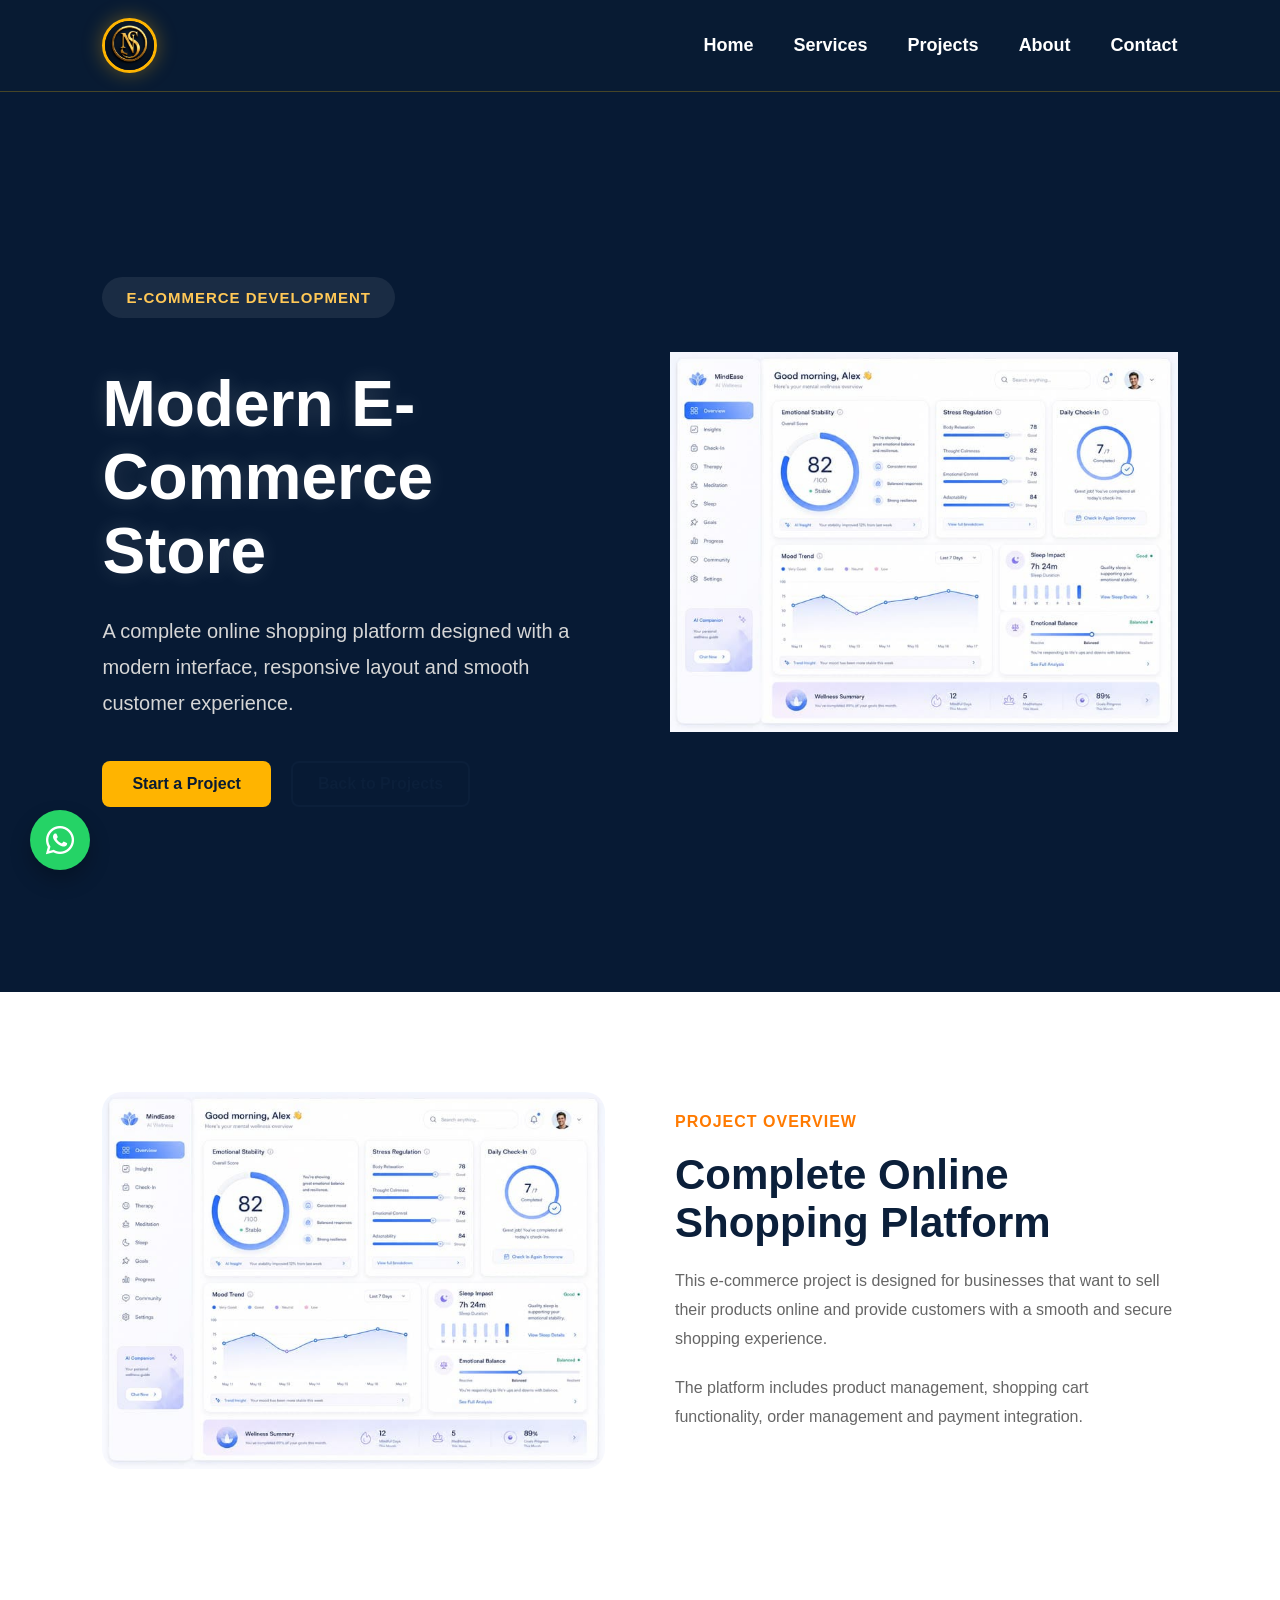
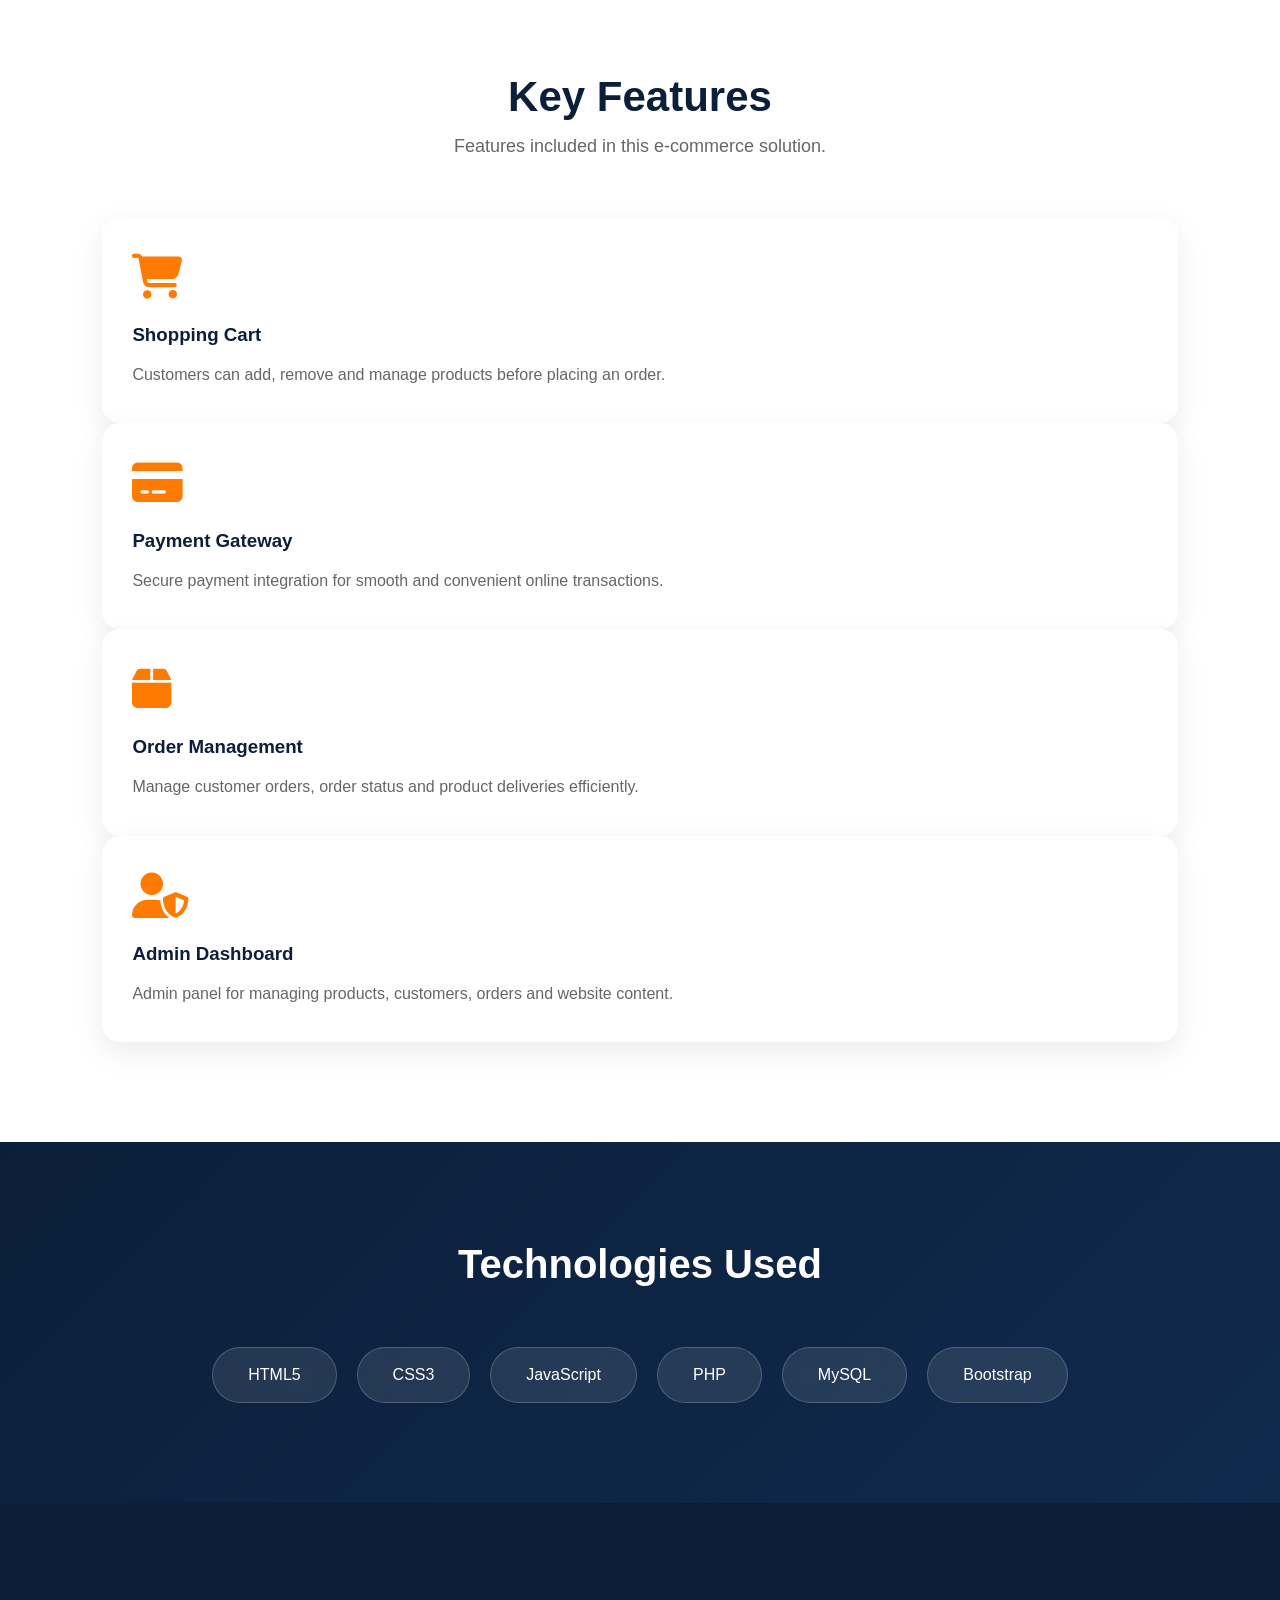
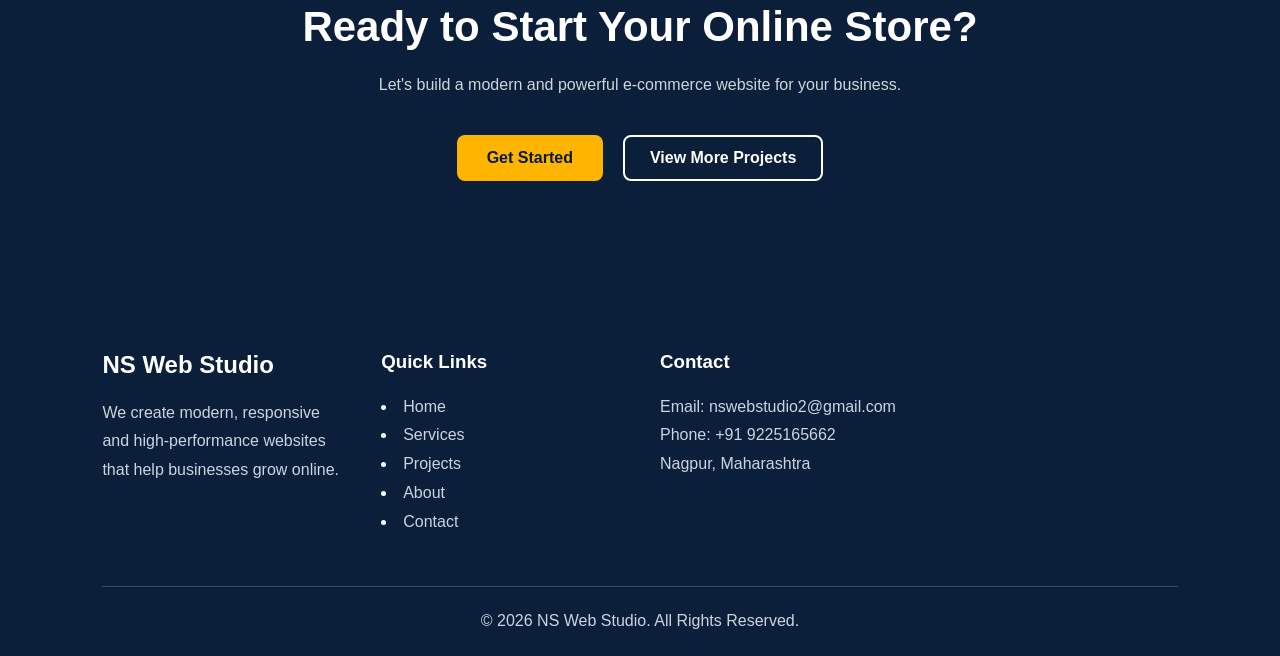
<file: project-ecommerce.html>
<!DOCTYPE html>
<html lang="en">

<head>
    <meta charset="UTF-8">
    <meta name="viewport" content="width=device-width, initial-scale=1.0">

    <title>E-Commerce Store | NS Web Studio</title>

    <meta name="description"
        content="Modern e-commerce website designed and developed by NS Web Studio.">

    <link rel="stylesheet" href="style.css">

    <link rel="stylesheet"
        href="https://cdnjs.cloudflare.com/ajax/libs/font-awesome/6.5.2/css/all.min.css">
</head>

<body>

    <!-- Navbar -->
    <header>
        <nav class="navbar">

            <div class="logo">
                <a href="index.html">
                    <img src="images/favicon.png" alt="NS Web Studio Logo">
                </a>
            </div>

            <ul class="nav-links">
                <li><a href="index.html">Home</a></li>
                <li><a href="services.html">Services</a></li>
                <li><a href="projects.html">Projects</a></li>
                <li><a href="about.html">About</a></li>
                <li><a href="index.html#contact">Contact</a></li>
            </ul>

        </nav>
    </header>


    <!-- Hero Section -->
    <section class="hero">

        <div class="hero-text">

            <span class="tag">
                E-COMMERCE DEVELOPMENT
            </span>

            <h1>
                Modern E-Commerce
                Store
            </h1>

            <p>
                A complete online shopping platform designed with
                a modern interface, responsive layout and smooth
                customer experience.
            </p>

            <div class="hero-buttons">

                <a href="index.html#contact" class="btn">
                    Start a Project
                </a>

                <a href="projects.html" class="btn-outline">
                    Back to Projects
                </a>

            </div>

        </div>

        <div class="hero-image">

            <img src="images/project3.jpg"
                alt="E-Commerce Website Project">

        </div>

    </section>


    <!-- Project Overview -->
    <section class="about">

        <div class="about-image">

            <img src="images/project3.jpg"
                alt="E-Commerce Store">

        </div>

        <div class="about-content">

            <span class="about-tag">
                PROJECT OVERVIEW
            </span>

            <h2>
                Complete Online Shopping Platform
            </h2>

            <p>
                This e-commerce project is designed for businesses
                that want to sell their products online and provide
                customers with a smooth and secure shopping experience.
            </p>

            <p>
                The platform includes product management, shopping
                cart functionality, order management and payment
                integration.
            </p>

        </div>

    </section>


    <!-- Features -->
    <section class="services">

        <div class="section-title">

            <h2>
                Key Features
            </h2>

            <p>
                Features included in this e-commerce solution.
            </p>

        </div>


        <div class="service-card">

            <div class="icon">
                <i class="fa-solid fa-cart-shopping"></i>
            </div>

            <h3>
                Shopping Cart
            </h3>

            <p>
                Customers can add, remove and manage products
                before placing an order.
            </p>

        </div>


        <div class="service-card">

            <div class="icon">
                <i class="fa-solid fa-credit-card"></i>
            </div>

            <h3>
                Payment Gateway
            </h3>

            <p>
                Secure payment integration for smooth and
                convenient online transactions.
            </p>

        </div>


        <div class="service-card">

            <div class="icon">
                <i class="fa-solid fa-box"></i>
            </div>

            <h3>
                Order Management
            </h3>

            <p>
                Manage customer orders, order status and
                product deliveries efficiently.
            </p>

        </div>


        <div class="service-card">

            <div class="icon">
                <i class="fa-solid fa-user-shield"></i>
            </div>

            <h3>
                Admin Dashboard
            </h3>

            <p>
                Admin panel for managing products, customers,
                orders and website content.
            </p>

        </div>

    </section>


    <!-- Technologies -->
    <section class="tech-stack">

        <p class="tech-title">
            Technologies Used
        </p>

        <div class="tech-slider">

            <div class="tech-item">
                HTML5
            </div>

            <div class="tech-item">
                CSS3
            </div>

            <div class="tech-item">
                JavaScript
            </div>

            <div class="tech-item">
                PHP
            </div>

            <div class="tech-item">
                MySQL
            </div>

            <div class="tech-item">
                Bootstrap
            </div>

        </div>

    </section>


    <!-- CTA -->
    <section class="cta">

        <h2>
            Ready to Start Your Online Store?
        </h2>

        <p>
            Let's build a modern and powerful e-commerce
            website for your business.
        </p>

        <div class="cta-buttons">

            <a href="index.html#contact" class="btn">
                Get Started
            </a>

            <a href="projects.html" class="btn-outline">
                View More Projects
            </a>

        </div>

    </section>


    <!-- Footer -->
    <footer>

        <div class="footer-container">

            <div class="footer-about">

                <h2>
                    NS Web Studio
                </h2>

                <p>
                    We create modern, responsive and
                    high-performance websites that help
                    businesses grow online.
                </p>

            </div>


            <div class="footer-links">

                <h3>
                    Quick Links
                </h3>

                <li>
                    <a href="index.html">Home</a>
                </li>

                <li>
                    <a href="services.html">Services</a>
                </li>

                <li>
                    <a href="projects.html">Projects</a>
                </li>

                <li>
                    <a href="about.html">About</a>
                </li>

                <li>
                    <a href="index.html#contact">Contact</a>
                </li>

            </div>


            <div class="footer-contact">

                <h3>
                    Contact
                </h3>

                <p>
                    Email: nswebstudio2@gmail.com
                </p>

                <p>
                    Phone: +91 9225165662
                </p>

                <p>
                    Nagpur, Maharashtra
                </p>

            </div>

        </div>


        <div class="footer-bottom">

            <p>
                © 2026 NS Web Studio. All Rights Reserved.
            </p>

        </div>

    </footer>


    <!-- WhatsApp -->
    <a href="https://wa.me/919225165662"
        class="whatsapp"
        target="_blank">

        <i class="fa-brands fa-whatsapp"></i>

    </a>

</body>

</html>
</file>
<file: style.css>
html{
    scroll-behavior: smooth;
}
/* Google Font */
*{
    margin:0;
    padding:0;
    box-sizing:border-box;
}

:root{
    --navy:#0b1f3a;
    --orange:#ff7a00;
    --white:#ffffff;
    --bg:#f5f8fc;
    --text:#1b2430;
}

body{
    font-family:'Inter',sans-serif;
    background:var(--bg);
    color:var(--text);
}

h1,h2,h3,h4{
    font-family:'Poppins',sans-serif;
}

/* PREMIUM NAVBAR */

header{
    position:sticky;
    top:0;
    z-index:1000;
}

.navbar{
    display:flex;
    justify-content:space-between;
    align-items:center;
    padding:18px 8%;
    background:#081b33;
    border-bottom:1px solid rgba(255,193,7,.25);
    backdrop-filter:blur(15px);
}

.logo img{
    width:70px;
    height:70px;
    object-fit:cover;
    border-radius:50%;
    border:3px solid #ffb400;
    box-shadow:0 0 20px rgba(255,180,0,.35);
    transition:.4s;
}

.logo img:hover{
    transform:scale(1.08) rotate(5deg);
}

.nav-links{
    display:flex;
    gap:40px;
    list-style:none;
}

.nav-links a{
    color:#fff;
    text-decoration:none;
    font-size:18px;
    font-weight:600;
    transition:.3s;
}

.nav-links a:hover{
    color:#ffb400;
}

.nav-links .active{
    color:#ffb400;
}

.btn{
    background:#ffb400;
    color:#081b33;
    padding:14px 30px;
    border-radius:8px;
    text-decoration:none;
    font-weight:700;
    transition:.3s;
}

.btn:hover{
    transform:translateY(-3px);
    box-shadow:0 12px 30px rgba(255,180,0,.35);
}
/* HERO SECTION */

.hero{
    min-height:100vh;
    display:flex;
    justify-content:space-between;
    align-items:center;
    padding:120px 8% 80px;
    background:linear-gradient(135deg,#f5f8fc,#ffffff);
    gap:60px;
}

.hero-text{
    flex:1;
}

.tag{
    display:inline-block;
    background:#e8f2ff;
    color:#0b1f3a;
    padding:10px 18px;
    border-radius:50px;
    font-size:14px;
    font-weight:600;
    margin-bottom:20px;
}

.hero h1{
    font-size:58px;
    line-height:1.2;
    color:#0b1f3a;
    margin-bottom:20px;
}

.hero p{
    font-size:18px;
    color:#555;
    line-height:1.8;
    margin-bottom:35px;
    max-width:600px;
}

.hero-buttons{
    display:flex;
    gap:20px;
}

.btn-outline{
    text-decoration:none;
    color:#0b1f3a;
    border:2px solid #0b1f3a;
    padding:12px 25px;
    border-radius:8px;
    font-weight:600;
    transition:.3s;
}

.btn-outline:hover{
    background:#0b1f3a;
    color:#fff;
}

.hero-image{
    flex:1;
    display:flex;
    justify-content:center;
}

.hero-image img{
    width:100%;
    max-width:550px;
    animation: float 4s ease-in-out infinite;
}
@keyframes float{

    0%{
        transform:translateY(0);
    }

    50%{
        transform:translateY(-15px);
    }

    100%{
        transform:translateY(0);
    }

}
/* SERVICES */

.services{
    padding:100px 8%;
    background:#ffffff;
}

.section-title{
    text-align:center;
    margin-bottom:60px;
}

.section-title h2{
    font-size:42px;
    color:#0b1f3a;
    margin-bottom:15px;
}

.section-title p{
    color:#666;
    font-size:18px;
}

.service-container{
    display:grid;
    grid-template-columns:repeat(3,1fr);
    gap:30px;
}

.service-card{
    background:#fff;
    border-radius:18px;
    padding:35px 30px;
    box-shadow:0 10px 30px rgba(0,0,0,.08);
    transition:.3s;
}

.service-card:hover{
    transform:translateY(-10px);
}
.icon{
    font-size:45px;
    color:#ff7a00;
    margin-bottom:20px;
}

.icon i{
    transition:.3s;
}

.service-card:hover .icon i{
    transform:scale(1.15) rotate(8deg);
}
.service-card h3{
    margin-bottom:15px;
    color:#0b1f3a;
}

.service-card p{
    color:#666;
    line-height:1.7;
}
/*==============================
      TECH STACK
===============================*/

.tech-stack{
    padding:100px 8%;
    background:linear-gradient(135deg,#0b1f3a,#102a4d);
}

.tech-title{
    text-align:center;
    font-size:40px;
    font-weight:700;
    color:#fff;
    margin-bottom:60px;
}

.tech-slider{

    display:flex;

    justify-content:center;

    flex-wrap:wrap;

    gap:20px;

}

.tech-item{
    padding:18px 35px;
    background:rgba(255,255,255,.1);
    border:1px solid rgba(255,255,255,.2);
    color:#fff;
    border-radius:50px;
    backdrop-filter:blur(10px);
    transition:.4s;
    cursor:pointer;
}

.tech-item:hover{
    background:#ff7a00;
    color:#fff;
    transform:translateY(-8px);
}
/* ================= PROJECTS ================= */

.projects{
    padding:100px 8%;
    background:#f5f8fc;
}

.project-container{
    display:grid;
    grid-template-columns:repeat(3,1fr);
    gap:30px;
}

.project-card{
    background:#fff;
    border-radius:20px;
    overflow:hidden;
    box-shadow:0 10px 30px rgba(0,0,0,.08);
    transition:.3s;
}

.project-card:hover{
    transform:translateY(-10px);
}

.project-card img{
    width:100%;
    height:230px;
    object-fit:cover;
}

.project-content{
    padding:25px;
}

.project-content h3{
    color:#0b1f3a;
    margin-bottom:15px;
}

.project-content p{
    color:#666;
    line-height:1.7;
}

.project-tags{
    display:flex;
    flex-wrap:wrap;
    gap:10px;
    margin:20px 0;
}

.project-tags span{
    background:#e8f2ff;
    color:#0b1f3a;
    padding:8px 15px;
    border-radius:30px;
    font-size:14px;
    font-weight:600;
}

.project-buttons{
    display:flex;
    gap:15px;
}
/* PROJECTS */

.projects{
    padding:100px 8%;
    background:#f5f8fc;
}

.project-grid{
    display:grid;
    grid-template-columns:repeat(3,1fr);
    gap:30px;
}

.project-card{
    background:#fff;
    border-radius:20px;
    overflow:hidden;
    box-shadow:0 10px 30px rgba(0,0,0,.08);
    transition:.4s;
}

.project-card:hover{
    transform:translateY(-12px);
}

.project-card img{
    width:100%;
    height:220px;
    object-fit:cover;
}

.project-info{
    padding:25px;
}

.project-info h3{
    color:#0b1f3a;
    margin-bottom:15px;
}

.project-info p{
    color:#666;
    line-height:1.7;
    margin-bottom:25px;
}
/* ================= ABOUT ================= */

.about{
    padding:100px 8%;
    display:flex;
    align-items:center;
    gap:70px;
    background:#fff;
}

.about-image{
    flex:1;
}

.about-image img{
    width:100%;
    border-radius:20px;
}

.about-content{
    flex:1;
}

.about-tag{
    color:#ff7a00;
    font-weight:600;
    letter-spacing:1px;
}

.about-content h2{
    font-size:42px;
    color:#0b1f3a;
    margin:20px 0;
}

.about-content p{
    color:#666;
    line-height:1.8;
    margin-bottom:20px;
}

.about-boxes{
    display:flex;
    gap:20px;
    margin:30px 0;
}

.about-box{
    background:#f5f8fc;
    padding:20px;
    border-radius:15px;
    flex:1;
}
/* WHY CHOOSE US */

.why-us{
    padding:100px 8%;
    background:#f5f8fc;
}

.why-grid{
    display:grid;
    grid-template-columns:repeat(2,1fr);
    gap:30px;
}

.why-card{
    background:#fff;
    padding:30px;
    border-radius:20px;
    box-shadow:0 10px 25px rgba(0,0,0,.08);
    transition:.3s;
}

.why-card:hover{
    transform:translateY(-10px);
}

.why-card h3{
    color:#0b1f3a;
    margin-bottom:15px;
}

.why-card p{
    color:#666;
    line-height:1.8;

}
/* PROCESS */

.process{
    padding:100px 8%;
    background:#f5f8fc;
}

.process-container{
    display:grid;
    grid-template-columns:repeat(4,1fr);
    gap:25px;
    margin-top:50px;
}

.process-card{
    background:#fff;
    padding:30px;
    border-radius:20px;
    text-align:center;
    box-shadow:0 10px 25px rgba(0,0,0,.08);
    transition:.3s;
}

.process-card:hover{
    transform:translateY(-10px);
}

.process-number{
    width:60px;
    height:60px;
    margin:0 auto 20px;
    background:#ff7a00;
    color:#fff;
    border-radius:50%;
    display:flex;
    justify-content:center;
    align-items:center;
    font-size:22px;
    font-weight:700;
}

.process-card h3{
    margin-bottom:15px;
    color:#0b1f3a;
}

.process-card p{
    color:#666;
    line-height:1.7;
}
/* TESTIMONIALS */

.testimonials{
    padding:100px 8%;
    background:#fff;
}

.testimonial-grid{
    display:grid;
    grid-template-columns:repeat(3,1fr);
    gap:30px;
}

.testimonial-card{
    background:#f5f8fc;
    padding:35px;
    border-radius:20px;
    transition:.3s;
    box-shadow:0 10px 25px rgba(0,0,0,.08);
}

.testimonial-card:hover{
    transform:translateY(-10px);
}

.testimonial-card p{
    color:#555;
    line-height:1.8;
    margin-bottom:25px;
    font-style:italic;
}

.testimonial-card h3{
    color:#0b1f3a;
}

.testimonial-card span{
    color:#777;
    font-size:14px;
}
/* FOOTER */

footer{
    background:#0b1f3a;
    color:#fff;
    padding:70px 8% 20px;
}


.footer-container{

    display:grid;
    grid-template-columns:repeat(4,1fr);
    gap:40px;

}


footer h2,
footer h3{

    margin-bottom:20px;

}


footer p,
footer a{

    color:#cbd5e1;
    text-decoration:none;
    line-height:1.8;

}


.footer-links{

    display:flex;
    flex-direction:column;
}


.footer-links a:hover{

    color:#ff7a00;

}


.footer-bottom{

    border-top:1px solid rgba(255,255,255,.2);
    margin-top:50px;
    padding-top:20px;
    text-align:center;

}
/* RESPONSIVE DESIGN */

@media(max-width:992px){

    .navbar{
        padding:0 30px;
    }

    .nav-links{
        gap:15px;
    }

    .hero{
        flex-direction:column;
        text-align:center;
    }

    .hero h1{
        font-size:42px;
    }

    .hero-buttons{
        justify-content:center;
    }

    .service-container{
        grid-template-columns:repeat(2,1fr);
    }

    .project-grid{
        grid-template-columns:repeat(2,1fr);
    }

    .about{
        flex-direction:column;
    }

    .process-container{
        grid-template-columns:repeat(2,1fr);
    }

    .testimonial-grid{
        grid-template-columns:repeat(2,1fr);
    }

    .contact-container{
        grid-template-columns:1fr;
    }

    .footer-container{
        grid-template-columns:repeat(2,1fr);
    }

}


@media(max-width:600px){

    .nav-links{
        display:none;
    }

    .navbar{
        height:70px;
    }

    .hero{
        padding-top:100px;
    }

    .hero h1{
        font-size:32px;
    }

    .hero p{
        font-size:16px;
    }


    .service-container,
    .project-grid,
    .process-container,
    .testimonial-grid,
    .footer-container{

        grid-template-columns:1fr;

    }


    .section-title h2{
        font-size:32px;
    }


    .about-content h2{
        font-size:32px;
    }

}
/* CTA */

.cta{
    padding:100px 8%;
    background:#0b1f3a;
    color:#fff;
    text-align:center;
}

.cta h2{
    font-size:42px;
    margin-bottom:20px;
}

.cta p{
    max-width:700px;
    margin:0 auto 35px;
    line-height:1.8;
    color:#d1d5db;
}

.cta-buttons{
    display:flex;
    justify-content:center;
    gap:20px;
}

.cta .btn-outline{
    border:2px solid #fff;
    color:#fff;
}

.cta .btn-outline:hover{
    background:#fff;
    color:#0b1f3a;
}
/* STATS */

.stats{
    padding:80px 8%;
    display:grid;
    grid-template-columns:repeat(4,1fr);
    gap:25px;
    background:#f5f8fc;
}

.stat-card{
    background:#fff;
    padding:35px;
    text-align:center;
    border-radius:20px;
    box-shadow:0 10px 25px rgba(0,0,0,.08);
    transition:.3s;
}

.stat-card:hover{
    transform:translateY(-8px);
}

.stat-card h2{
    font-size:40px;
    color:#ff7a00;
    margin-bottom:10px;
}

.stat-card p{
    color:#666;
    font-weight:600;
}
/* SOCIAL ICONS */

.social-icons{
    display:flex;
    gap:15px;
    margin-top:25px;
}

.social-icons a{
    width:45px;
    height:45px;
    display:flex;
    justify-content:center;
    align-items:center;
    border-radius:50%;
    background:rgba(255,255,255,.1);
    color:#fff;
    text-decoration:none;
    transition:.3s;
}

.social-icons a:hover{
    background:#ff7a00;
    transform:translateY(-5px);
}
/* HAMBURGER MENU */

.menu-toggle{
    display:none;
    font-size:28px;
    color:#0b1f3a;
    cursor:pointer;
}

@media(max-width:768px){

    .menu-toggle{
        display:block;
    }

    .nav-links{
        position:absolute;
        top:80px;
        left:0;
        width:100%;
        background:#fff;
        display:none;
        flex-direction:column;
        text-align:center;
        padding:25px 0;
        box-shadow:0 10px 20px rgba(0,0,0,.08);
    }

    .nav-links.active{
        display:flex;
    }

    .btn{
        display:none;
    }
}
/* SCROLL TO TOP */

#scrollTop{
    position:fixed;
    right:30px;
    bottom:30px;
    width:50px;
    height:50px;
    border:none;
    border-radius:50%;
    background:#ff7a00;
    color:#fff;
    font-size:20px;
    cursor:pointer;
    display:none;
    box-shadow:0 10px 20px rgba(0,0,0,.2);
    transition:.3s;
    z-index:1000;
}

#scrollTop:hover{
    transform:translateY(-5px);
}
/* PRICING */

.pricing{
    padding:100px 8%;
    background:#f5f8fc;
}

.pricing-container{
    display:grid;
    grid-template-columns:repeat(3,1fr);
    gap:30px;
}

.pricing-card{
    background:#fff;
    padding:40px 30px;
    border-radius:20px;
    text-align:center;
    box-shadow:0 10px 25px rgba(0,0,0,.08);
    transition:.3s;
    position:relative;
}

.pricing-card:hover{
    transform:translateY(-10px);
}

.pricing-card h1{
    color:#ff7a00;
    font-size:42px;
    margin:20px 0;
}

.pricing-card p{
    color:#666;
    margin-bottom:20px;
}

.pricing-card ul{
    list-style:none;
    margin-bottom:30px;
}

.pricing-card ul li{
    margin:12px 0;
}

.featured{
    border:3px solid #ff7a00;
}

.badge{
    position:absolute;
    top:-12px;
    left:50%;
    transform:translateX(-50%);
    background:#ff7a00;
    color:#fff;
    padding:8px 18px;
    border-radius:30px;
    font-size:14px;
    font-weight:600;
}
/* FAQ */

.faq{
    padding:100px 8%;
    background:#fff;
}

.faq-container{
    max-width:900px;
    margin:auto;
}

.faq-item{
    background:#f8f9fc;
    padding:25px;
    margin-bottom:20px;
    border-radius:15px;
    border-left:5px solid #ff7a00;
    transition:.3s;
}

.faq-item:hover{
    transform:translateX(8px);
}

.faq-item h3{
    color:#0b1f3a;
    margin-bottom:12px;
}

.faq-item p{
    color:#666;
    line-height:1.8;
}
/* PROJECT DETAILS PAGE */

.project-hero{
    height:100vh;
    background:url("images/project1.jpg") center/cover no-repeat;
    display:flex;
    justify-content:center;
    align-items:center;
    text-align:center;
    position:relative;
}

.project-overlay{
    background:rgba(11,31,58,.75);
    color:#fff;
    padding:60px;
    border-radius:20px;
    max-width:700px;
}

.project-overlay h1{
    font-size:55px;
    margin-bottom:20px;
}

.project-overlay p{
    font-size:18px;
    line-height:1.8;
    margin-bottom:35px;
}
/* PROJECT DETAILS */

.project-overview{
    padding:100px 8%;
}

.project-container{
    display:flex;
    gap:60px;
    align-items:center;
}

.project-text{
    flex:1;
}

.project-text h2{
    font-size:40px;
    margin-bottom:20px;
    color:#0b1f3a;
}

.project-text p{
    line-height:1.8;
    color:#666;
}

.project-image{
    flex:1;
}

.project-image img{
    width:100%;
    border-radius:15px;
}

.used-tech{
    padding:80px 8%;
    background:#f5f8fc;
    text-align:center;
}

.tech-box{
    display:flex;
    justify-content:center;
    gap:20px;
    flex-wrap:wrap;
    margin-top:40px;
}

.tech-box span{
    padding:15px 25px;
    background:#fff;
    border-radius:30px;
    font-weight:600;
}

.features{
    padding:100px 8%;
    text-align:center;
}

.feature-grid{
    display:grid;
    grid-template-columns:repeat(3,1fr);
    gap:25px;
    margin-top:50px;
}

.feature-grid div{
    padding:30px;
    background:#fff;
    border-radius:15px;
    box-shadow:0 10px 20px rgba(0,0,0,.08);
}
/* ===========================
   RESPONSIVE DESIGN
=========================== */

@media (max-width:992px){

    .hero,
    .about-container,
    .project-container,
    .contact-container{
        flex-direction:column;
        text-align:center;
    }

    .hero h1{
        font-size:42px;
    }

    .service-container,
    .project-grid,
    .feature-grid,
    .pricing-container{
        grid-template-columns:repeat(2,1fr);
    }

}

@media (max-width:768px){

    .navbar{
        padding:0 20px;
    }

    .hero{
        padding:120px 20px 60px;
    }

    .hero-buttons{
        flex-direction:column;
        align-items:center;
    }

    .service-container,
    .project-grid,
    .feature-grid,
    .pricing-container{
        grid-template-columns:1fr;
    }

    .hero h1{
        font-size:34px;
    }

    .section-title h2{
        font-size:32px;
    }

    .hero-image img,
    .about-image img,
    .project-image img{
        max-width:100%;
    }

}
/* WHATSAPP BUTTON */

.whatsapp{

    position:fixed;

    bottom:30px;

    left:30px;

    width:60px;

    height:60px;

    background:#25D366;

    color:#fff;

    border-radius:50%;

    display:flex;

    justify-content:center;

    align-items:center;

    font-size:32px;

    text-decoration:none;

    box-shadow:0 10px 20px rgba(0,0,0,.25);

    z-index:1000;

    transition:.3s;

}

.whatsapp:hover{

    transform:scale(1.1);

}
/* LOADER */

#loader{
    position:fixed;
    top:0;
    left:0;
    width:100%;
    height:100vh;
    background:#ffffff;
    display:flex;
    flex-direction:column;
    justify-content:center;
    align-items:center;
    z-index:9999;
    transition:opacity .5s;
}

.loader-circle{
    width:70px;
    height:70px;
    border:6px solid #e5e5e5;
    border-top:6px solid #ff7a00;
    border-radius:50%;
    animation:spin 1s linear infinite;
}

#loader h2{
    margin-top:20px;
    color:#0b1f3a;
    font-size:28px;
}

@keyframes spin{
    100%{
        transform:rotate(360deg);
    }
}
#loader.hide{
    display:none  !important;
}
/* PAGE HERO */

.page-hero{
    height:55vh;
    background:linear-gradient(rgba(11,31,58,.8),rgba(11,31,58,.8)),
    url("images/services-banner.jpg") center/cover;
    display:flex;
    align-items:center;
    justify-content:space-between;
    padding:80px 8%;
    min-height:70vh;
    gap:60px;
}

.page-hero-content{
    flex:1;
    display:flex;
    flex-direction:column;
    justify-content:center;
    align-items:center;
    text-align:center;
}

.page-hero-content p{
    font-size:18px;
    max-width:700px;
    margin:auto;
    line-height:1.8;
}
.page-hero-content .btn{
    margin-top:30px;
}
/* SERVICE DETAILS */

.service-details{
    padding:100px 8%;
}

.service-box{
    display:flex;
    align-items:center;
    gap:60px;
}

.service-box img{
    width:45%;
    border-radius:20px;
}

.service-content{
    width:55%;
}

.service-content h2{
    font-size:40px;
    color:#0b1f3a;
    margin-bottom:20px;
}

.service-content p{
    color:#666;
    line-height:1.8;
    margin-bottom:20px;
}

.service-content ul{
    margin-bottom:30px;
}

.service-content ul li{
    margin:12px 0;
}
.service-box{
    display: flex;
    align-items: center;
    justify-content: space-between;
    gap: 60px;
    padding: 80px 8%;
}

.service-box img{
    width: 450px;
    max-width: 100%;
}

.service-content{
    flex: 1;
}
.service-detail{
    max-height:0;
    overflow:hidden;
    transition:.4s;
    margin-top:15px;
    background:#f8f9fc;
    border-radius:10px;
    padding:0 15px;
}

.service-detail.active{
    max-height:250px;
    padding:15px;
}

.service-btn{
    margin-top:15px;
    background:#ff7a00;
    color:#fff;
    border:none;
    padding:10px 20px;
    border-radius:8px;
    cursor:pointer;
}
/* ABOUT PAGE */

.about-company{
    display:flex;
    align-items:center;
    justify-content:center;
    gap:60px;
    padding:80px 8%;
    flex-wrap:wrap;
}

.about-company .about-image{
    flex:1;
    text-align:center;
}

.about-company .about-image img{
    width:100%;
    max-width:500px;
    border-radius:15px;
}

.about-company .about-content{
    flex:1;
}

.about-company h2{
    font-size:42px;
    margin-bottom:20px;
    color:#0b1f3a;
}

.about-company p{
    font-size:18px;
    line-height:1.8;
    color:#555;
    margin-bottom:20px;
}

.mission{
    display:grid;
    grid-template-columns:repeat(2,1fr);
    gap:30px;
    padding:70px 8%;
}

.mission-card{
    background:#fff;
    padding:35px;
    border-radius:15px;
    text-align:center;
    box-shadow:0 10px 25px rgba(0,0,0,.08);
}

.mission-card i{
    font-size:40px;
    color:#ff7a00;
    margin-bottom:20px;
}

.mission-card h3{
    margin-bottom:15px;
    color:#0b1f3a;
}

.team{
    padding:80px 8%;
    text-align:center;
}

.team-box{
    max-width:700px;
    margin:auto;
}

.team-box img{
    width:100%;
    border-radius:15px;
    margin-bottom:25px;
}

.team-box h3{
    font-size:30px;
    color:#0b1f3a;
}

.team-box p{
    color:#666;
    margin-top:10px;
    line-height:1.8;
}

.page-hero-image img{
    width:100%;
    max-width:420px;
}
.popup{
    display:none;
    position:fixed;
    inset:0;
    background:rgba(0,0,0,.6);
    justify-content:center;
    align-items:center;
    z-index:9999;
}

.popup-content{
    width:90%;
    max-width:600px;
    background:#fff;
    padding:35px;
    border-radius:15px;
    position:relative;
    animation:popup .3s ease;
}

.close{
    position:absolute;
    top:15px;
    right:20px;
    font-size:30px;
    cursor:pointer;
}

.popup-content h2{
    margin-bottom:15px;
    color:#0b1f3a;
}

.popup-content ul{
    margin-top:15px;
    padding-left:20px;
}

.popup-content li{
    margin:8px 0;
}

@keyframes popup{
    from{
        transform:scale(.8);
        opacity:0;
    }
    to{
        transform:scale(1);
        opacity:1;
    }
}
.project-hero{
    height: 60vh;
    background: linear-gradient(rgba(11,31,58,.7), rgba(11,31,58,.7)),
                url("images/corporate.jpg") center/cover no-repeat;
    display: flex;
    justify-content: center;
    align-items: center;
    text-align: center;
    color: #fff;
}
.project-hero{
    height:60vh;
    background:linear-gradient(rgba(11,31,58,.7),rgba(11,31,58,.7)),
    url("images/corporate.jpg") center/cover no-repeat;
    display:flex;
    justify-content:center;
    align-items:center;
    text-align:center;
    color:#fff;
}
.social-icons{
    display: flex;
    gap: 15px;
    margin-top: 20px;
}

.social-icons a{
    width: 50px;
    height: 50px;
    border-radius: 50%;
    background: rgba(255,255,255,0.12);
    display: flex;
    align-items: center;
    justify-content: center;
    text-decoration: none;
    transition: .3s;
}

.social-icons a i{
    font-size: 22px;
    color: #ffffff;
}

.social-icons a:hover{
    background: #ff7a00;
}
.social-links a{
    width:50px;
    height:50px;
    border-radius:50%;
    background:#324766;
    display:flex;
    align-items:center;
    justify-content:center;
    color:#fff;
    text-decoration:none;
    font-size:20px;
}
/* WHY US */

.why-us{
padding:100px 8%;
background:#f8fbff;
}

.why-us h2{
text-align:center;
font-size:42px;
margin-bottom:50px;
color:#0b1f3a;
}

.why-grid{
display:grid;
grid-template-columns:repeat(auto-fit,minmax(250px,1fr));
gap:25px;
}

.card{
background:#fff;
padding:35px;
border-radius:15px;
text-align:center;
box-shadow:0 10px 30px rgba(0,0,0,.08);
transition:.3s;
}

.card:hover{
transform:translateY(-8px);
}

.card i{
font-size:45px;
color:#ff7a00;
margin-bottom:20px;
}

.card h3{
margin-bottom:15px;
color:#0b1f3a;
}

.card p{
line-height:1.8;
color:#666;
}

/* STATS */

.stats{
background:#0b1f3a;
display:grid;
grid-template-columns:repeat(auto-fit,minmax(180px,1fr));
padding:70px 8%;
text-align:center;
gap:30px;
}

.stat-box h2{
color:#ff7a00;
font-size:48px;
}

.stat-box p{
color:#fff;
}

/* ===== CTA SECTION ===== */

.cta-section{
    background:linear-gradient(135deg,#0b1f3a,#163b66);
    padding:90px 8%;
    text-align:center;
    color:#fff;
}

.cta-content{
    max-width:800px;
    margin:auto;
}

.cta-content h2{
    font-size:42px;
    margin-bottom:20px;
}

.cta-content p{
    font-size:18px;
    line-height:1.8;
    color:#e6e6e6;
    margin-bottom:35px;
}

.cta-buttons{
    display:flex;
    justify-content:center;
    gap:20px;
    flex-wrap:wrap;
}

.btn-primary{
    background:#ff7a00;
    color:#fff;
    padding:15px 35px;
    border-radius:8px;
    text-decoration:none;
    font-weight:600;
    transition:.3s;
}

.btn-primary:hover{
    background:#e56d00;
}

.btn-secondary{
    border:2px solid #fff;
    color:#fff;
    padding:15px 35px;
    border-radius:8px;
    text-decoration:none;
    font-weight:600;
    transition:.3s;
}

.btn-secondary:hover{
    background:#fff;
    color:#0b1f3a;
}
/* ===== PROCESS ===== */

.process{
    padding:100px 8%;
    background:#f8fbff;
}

.process-container{
    display:grid;
    grid-template-columns:repeat(auto-fit,minmax(250px,1fr));
    gap:30px;
    margin-top:50px;
}

.process-card{
    background:#fff;
    padding:35px;
    border-radius:18px;
    box-shadow:0 10px 30px rgba(0,0,0,.08);
    text-align:center;
    transition:.3s;
}

.process-card:hover{
    transform:translateY(-10px);
}

.number{
    width:70px;
    height:70px;
    margin:auto;
    border-radius:50%;
    background:#ff7a00;
    color:#fff;
    display:flex;
    align-items:center;
    justify-content:center;
    font-size:24px;
    font-weight:bold;
    margin-bottom:20px;
}

.process-card h3{
    color:#0b1f3a;
    margin-bottom:15px;
}

.process-card p{
    color:#666;
    line-height:1.7;
}
.projects-grid{
padding:100px 8%;
display:grid;
grid-template-columns:repeat(auto-fit,minmax(340px,1fr));
gap:35px;
}

.project-card{
background:#fff;
border-radius:18px;
overflow:hidden;
box-shadow:0 10px 30px rgba(0,0,0,.08);
transition:.3s;
}

.project-card:hover{
transform:translateY(-10px);
}

.project-card img{
width:100%;
height:230px;
object-fit:cover;
}

.project-content{
padding:25px;
}

.project-content h3{
margin-bottom:12px;
color:#0b1f3a;
}

.project-content p{
line-height:1.7;
color:#666;
margin-bottom:20px;
}

.project-content span{
display:inline-block;
padding:6px 12px;
background:#eef4ff;
border-radius:20px;
margin:4px;
font-size:14px;
}

.project-content .btn{
display:inline-block;
margin-top:18px;
}
/* ===========================
PROJECT FILTER
=========================== */

.project-filter{
    text-align:center;
    padding:70px 8% 40px;
}

.project-filter h2{
    font-size:42px;
    color:#0b1f3a;
    margin-bottom:15px;
}

.project-filter p{
    color:#666;
    max-width:700px;
    margin:auto;
    line-height:1.8;
}

.filter-buttons{
    margin-top:35px;
    display:flex;
    justify-content:center;
    gap:15px;
    flex-wrap:wrap;
}

.filter-buttons button{
    padding:12px 25px;
    border:none;
    border-radius:30px;
    background:#eef3fb;
    cursor:pointer;
    font-size:16px;
    transition:.3s;
    font-weight:600;
}

.filter-buttons button:hover,
.filter-buttons .active{
    background:#ff7a00;
    color:#fff;
}
.project-tech{
    margin:20px 0;
}

.project-tech span{
    display:inline-block;
    background:#edf4ff;
    color:#0b1f3a;
    padding:8px 15px;
    border-radius:20px;
    margin:5px;
    font-size:14px;
    font-weight:600;
}
/* ===========================
PROJECT BENEFITS
=========================== */

.project-benefits{
    padding:90px 8%;
    background:#f8fbff;
}

.benefits-grid{
    display:grid;
    grid-template-columns:repeat(auto-fit,minmax(250px,1fr));
    gap:30px;
    margin-top:50px;
}

.benefit-card{
    background:#fff;
    padding:35px;
    text-align:center;
    border-radius:18px;
    box-shadow:0 10px 30px rgba(0,0,0,.08);
    transition:.3s;
}

.benefit-card:hover{
    transform:translateY(-8px);
}

.benefit-card i{
    font-size:45px;
    color:#ff7a00;
    margin-bottom:20px;
}

.benefit-card h3{
    color:#0b1f3a;
    margin-bottom:15px;
}

.benefit-card p{
    color:#666;
    line-height:1.7;
}
.contact-left h2,
.contact-left p{
    text-align:center;
}

.contact-left p{
    margin-bottom:30px;
}
.contact-section{
    width:100%;
}

.contact-left form{
    display:grid;
    gap:20px;
}

.input-group input,
.input-group textarea{
    width:100%;
    padding:15px;
    border:1px solid #ddd;
    border-radius:8px;
    font-size:16px;
}

.contact-right img{
    width:100%;
    max-width:500px;
    display:block;
    margin:auto;
}
/* ===== Business Hours ===== */

.business-hours{
    padding:80px 8%;
    background:#f8fbff;
    text-align:center;
}

.business-hours .section-title{
    margin-bottom:50px;
}

.hours-container{
    max-width:900px;
    margin:0 auto;
    display:grid;
    grid-template-columns:repeat(auto-fit,minmax(220px,1fr));
    gap:25px;
}

.hour-card{
    background:#fff;
    padding:30px;
    border-radius:15px;
    box-shadow:0 8px 20px rgba(0,0,0,0.08);
    transition:0.3s;
}

.hour-card:hover{
    transform:translateY(-8px);
}

.hour-card h3{
    color:#0b1f3a;
    margin-bottom:10px;
}

.hour-card p{
    color:#666;
}
.contact-right{
    flex:1;
    display:flex;
    justify-content:center;
    align-items:center;
}

.contact-right img{
    width:100%;
    max-width:450px;
    animation:float 4s ease-in-out infinite;
}

@keyframes float{
    0%{
        transform:translateY(0);
    }
    50%{
        transform:translateY(-12px);
    }
    100%{
        transform:translateY(0);
    }
}
.logo img{
    height:55px;
    width:auto;
    display:block;
}
/* Base Section Setup */
.contact-section {
  max-width: 1100px;
  margin: 50px auto;
  padding: 0 20px;
  font-family: Arial, sans-serif;
}

.heading-container {
  text-align: center;
  margin-bottom: 40px;
}

.heading-container h2 {
  font-size: 32px;
  color: #111827;
  margin-bottom: 8px;
}

.heading-container p {
  color: #6b7280;
  font-size: 16px;
}

/* Flex Container for Left-Right Layout */
.contact-wrapper {
  display: flex;
  gap: 50px;
  align-items: flex-start;
}

/* Left Side Styling */
.contact-info {
  flex: 1; /* Left side thodi kam jagah legi */
  display: flex;
  flex-direction: column;
  gap: 25px; /* Elements ke beech vertical gap */
}

.contact-info h3 {
  font-size: 35px;
  color: #111827;
  margin-bottom: 10px;
}

.info-item {
  display: flex;
  align-items: center;
  gap: 15px;
}

.info-item .icon {
  font-size: 18px;
}

.info-item .label {
  font-size: 18px;
  color: #6b7280;
  display: block;
  font-weight: bold;
}

.info-item .info-text {
  font-size: 18px;
  color: #374151;
  margin: 0;
}

/* Right Side Form Styling */
.contact-form-card {
  flex: 1.5; /* Form box ko left se bada dikhane ke liye */
  background: #ffffff;
  padding: 35px;
  border-radius: 12px;
  box-shadow: 0 4px 20px rgba(0, 0, 0, 0.08);
  border: 1px solid #e5e7eb;
}

.form-group {
  margin-bottom: 20px;
}

.form-group label {
  display: block;
  font-size: 14px;
  font-weight: 600;
  color: #374151;
  margin-bottom: 8px;
}

.form-group input,
.form-group textarea {
  width: 100%;
  padding: 12px 15px;
  border: 1px solid #d1d5db;
  border-radius: 8px;
  font-size: 15px;
  box-sizing: border-box; /* Proper alignment ke liye */
  outline: none;
}

.form-group input:focus,
.form-group textarea:focus {
  border-color: #ff6b00;
}

/* Submit Button */
.submit-btn {
  width: 100%;
  background-color: #ff6b00; /* Screenshot wala orange color */
  color: white;
  padding: 14px;
  border: none;
  border-radius: 8px;
  font-size: 16px;
  font-weight: bold;
  cursor: pointer;
  transition: background 0.3s;
}

.submit-btn:hover {
  background-color: #e05d00;
}

/* Mobile Responsive */
@media (max-width: 768px) {
  .contact-wrapper {
    flex-direction: column;
  }
  
  .contact-form-card {
    width: 100%;
  }
}
/* ==========================================
   UPDATED CONTACT SECTION STYLES
========================================== */
.contact-section {
  max-width: 1200px;
  margin: 60px auto;
  padding: 0 8%;
  font-family: 'Inter', sans-serif;
}

.heading-container {
  text-align: center;
  margin-bottom: 50px;
}

.heading-container h2 {
  font-size: 38px;
  color: var(--navy);
  margin-bottom: 10px;
}

.heading-container p {
  color: #666;
  font-size: 16px;
}

.contact-wrapper {
  display: flex;
  gap: 50px;
  align-items: flex-start;
}

.contact-info {
  flex: 1;
  display: flex;
  flex-direction: column;
  gap: 25px;
}

.contact-info h3 {
  font-size: 28px;
  color: var(--navy);
  margin-bottom: 10px;
}

.info-item {
  display: flex;
  align-items: flex-start;
  gap: 15px;
}

.info-item .icon {
  font-size: 20px;
  color: var(--orange);
  margin-top: 3px;
}

.info-item .label {
  font-size: 14px;
  color: #888;
  display: block;
  font-weight: 600;
  text-transform: uppercase;
  margin-bottom: 2px;
}

.info-item .info-text {
  font-size: 16px;
  color: var(--text);
  margin: 0;
  font-weight: 500;
}

.contact-form-card {
  flex: 1.4;
  background: #ffffff;
  padding: 35px;
  border-radius: 16px;
  box-shadow: 0 10px 30px rgba(0, 0, 0, 0.08);
  border: 1px solid #e5e7eb;
}

.form-group {
  margin-bottom: 20px;
}

.form-group label {
  display: block;
  font-size: 14px;
  font-weight: 600;
  color: var(--navy);
  margin-bottom: 8px;
}

.form-group input,
.form-group select,
.form-group textarea {
  width: 100%;
  padding: 12px 15px;
  border: 1px solid #d1d5db;
  border-radius: 8px;
  font-size: 15px;
  box-sizing: border-box;
  outline: none;
  transition: 0.3s;
  font-family: inherit;
}

.form-group input:focus,
.form-group select:focus,
.form-group textarea:focus {
  border-color: var(--orange);
  box-shadow: 0 0 0 3px rgba(255, 122, 0, 0.15);
}

.submit-btn {
  width: 100%;
  background-color: var(--orange);
  color: white;
  padding: 14px;
  border: none;
  border-radius: 8px;
  font-size: 16px;
  font-weight: bold;
  cursor: pointer;
  transition: background 0.3s, transform 0.2s;
}

.submit-btn:hover {
  background-color: #e56d00;
  transform: translateY(-2px);
}

/* Mobile Responsiveness for Contact */
@media (max-width: 992px) {
  .contact-wrapper {
    flex-direction: column;
  }
  
  .contact-form-card,
  .contact-info {
    width: 100%;
  }
}
/* CONTACT INFO BIGGER & CLEAR HORIZONTAL LAYOUT */
.contact-info {
  display: flex !important;
  flex-direction: row !important;
  justify-content: center !important;
  align-items: stretch;
  gap: 40px !important;
  width: 100% !important;
  max-width: 1100px;
  margin: 20px auto 40px auto;
  padding: 0 20px;
}

.contact-info h3 {
  display: none;
}

.info-item {
  flex: 1;
  display: flex;
  flex-direction: column;
  align-items: center;
  justify-content: center;
  text-align: center;
  background: #ffffff;
  padding: 30px 20px;
  border-radius: 12px;
  box-shadow: 0 4px 15px rgba(0, 0, 0, 0.05);
  border: 1px solid #e5e7eb;
}

/* Icon size bada karne ke liye */
.info-item .icon,
.info-item i {
  font-size: 32px !important;
  color: var(--orange, #ff7a00);
  margin-bottom: 12px;
}

/* Title (Our Office, Call Us, Email Us) ko bada karne ke liye */
.info-item .label,
.info-item h4 {
  font-size: 22px !important;
  font-weight: 700 !important;
  color: var(--navy, #1e293b);
  margin-bottom: 8px;
  display: block !important;
}

/* Address/Phone/Email Text ko bada karne ke liye */
.info-item .info-text,
.info-item p,
.info-item span {
  font-size: 17px !important;
  font-weight: 500;
  color: #4b5563;
  margin: 0;
  line-height: 1.4;
}

/* Mobile responsive screen */
@media (max-width: 768px) {
  .contact-info {
    flex-direction: column !important;
    gap: 20px !important;
  }
}
.hero-buttons a,
.btn,
.btn-outline{
    position: relative;
    z-index: 999;
    pointer-events: auto;
}
.brand-banner{
    background:linear-gradient(135deg,#0b1f3a,#102a4d);
    text-align:center;
    padding:50px 20px;
}

.brand-banner img{
    width:140px;
    height:140px;
    object-fit:contain;
    border-radius:50%;
    background:#fff;
    padding:12px;
    box-shadow:0 10px 30px rgba(0,0,0,.25);
}

.brand-banner h1{
    color:#fff;
    font-size:52px;
    margin:20px 0 10px;
    font-weight:700;
}

.brand-banner p{
    color:#d6dbe6;
    font-size:20px;
}
.btn,
.btn-outline,
.talk-btn {
    position: relative;
    z-index: 10000;
    pointer-events: auto;
}

.hero-new,
.hero-content,
.hero-left,
.hero-right {
    position: relative;
    z-index: 1;
}
/* HERO SECTION */

.hero{
    display:flex;
    justify-content:space-between;
    align-items:center;
    gap:60px;
    padding:90px 8%;
    background:#071a34;
    color:#fff;
}

.hero-text{
    flex:1;
}

.hero-text .tag{
    display:inline-block;
    background:rgba(255,255,255,.08);
    color:#ffc857;
    padding:12px 24px;
    border-radius:40px;
    font-size:15px;
    font-weight:600;
    letter-spacing:1px;
    margin-bottom:25px;
}

.hero-text h1{
    font-size:64px;
    font-weight:800;
    line-height:1.15;
    color:#ffffff;
    margin:25px 0;
    text-shadow:0 0 20px rgba(255,255,255,.15);
}

.hero-text p{
    font-size:20px;
    color:#d6d6d6;
    line-height:1.8;
    max-width:600px;
}

.hero-buttons{
    margin-top:40px;
    display:flex;
    gap:20px;
}

.hero-image{
    flex:1;
    text-align:center;
}

.hero-image img{
    width:100%;
    max-width:700px;
    animation:float 4s ease-in-out infinite;
}

@keyframes float{
    0%,100%{
        transform:translateY(0);
    }
    50%{
        transform:translateY(-15px);
    }
}
/* =========================
   MOBILE NAVBAR
========================= */

@media (max-width: 768px) {

    .navbar {
        position: relative;
        padding: 15px 20px;
    }

    .nav-links {
        display: none;
        position: absolute;
        top: 70px;
        left: 0;
        width: 100%;
        background: #ffffff;
        flex-direction: column;
        align-items: center;
        gap: 0;
        padding: 15px 0;
        z-index: 9999;
        box-shadow: 0 8px 20px rgba(0, 0, 0, 0.12);
    }

    .nav-links.active {
        display: flex;
    }

    .nav-links li {
        width: 100%;
        text-align: center;
        list-style: none;
    }

    .nav-links li a {
        display: block;
        width: 100%;
        padding: 14px 20px;
    }

    .navbar > .btn {
        display: none;
    }

    .menu-toggle {
        display: flex;
        align-items: center;
        justify-content: center;
        width: 42px;
        height: 42px;
        cursor: pointer;
        font-size: 24px;
        z-index: 10000;
    }
}


/* Desktop */
@media (min-width: 769px) {

    .menu-toggle {
        display: none;
    }

}
/* ================= MOBILE MENU ================= */

.menu-toggle {
    display: none;
}

@media (max-width: 768px) {

    .navbar {
        position: relative;
        padding: 12px 20px;
    }

    .menu-toggle {
        display: flex !important;
        align-items: center;
        justify-content: center;
        position: absolute;
        right: 20px;
        top: 50%;
        transform: translateY(-50%);
        color: #ffffff !important;
        font-size: 32px;
        font-weight: bold;
        cursor: pointer;
        z-index: 99999;
        width: 45px;
        height: 45px;
    }

    .nav-links {
        display: none !important;
        position: absolute;
        top: 100%;
        left: 0;
        width: 100%;
        background: #0b1f3a;
        flex-direction: column;
        align-items: center;
        padding: 15px 0;
        margin: 0;
        z-index: 99998;
        box-shadow: 0 10px 20px rgba(0,0,0,0.3);
    }

    .nav-links.active {
        display: flex !important;
    }

    .nav-links li {
        list-style: none;
        width: 100%;
        text-align: center;
    }

    .nav-links li a {
        display: block;
        width: 100%;
        padding: 15px 0;
        color: #ffffff !important;
        text-decoration: none;
    }

    .navbar > .btn {
        display: none;
    }
}
/* ================= MOBILE VISIBILITY FIX ================= */

@media (max-width: 768px) {

    /* HAMBURGER MENU */
    .menu-toggle {
        display: flex !important;
        color: #ffffff !important;
        background: transparent !important;
        font-size: 30px !important;
        font-weight: bold;
        cursor: pointer;
        z-index: 99999;
        visibility: visible !important;
        opacity: 1 !important;
    }

    /* MOBILE MENU */
    .nav-links {
        background: #0b1f3a !important;
    }

    .nav-links a {
        color: #ffffff !important;
    }

    /* HERO BUTTONS */
    .hero-buttons {
        display: flex !important;
        flex-direction: column;
        align-items: center;
        gap: 15px;
        width: 100%;
    }

    .hero-buttons .btn,
    .hero-buttons .btn-outline {
        display: flex !important;
        align-items: center;
        justify-content: center;
        visibility: visible !important;
        opacity: 1 !important;
        width: 90%;
        max-width: 300px;
        min-height: 50px;
        padding: 14px 20px;
        text-decoration: none;
        font-size: 16px;
        font-weight: 700;
        border-radius: 8px;
    }

    /* VIEW PROJECTS */
    .hero-buttons .btn {
        background: #ffb000 !important;
        color: #071d38 !important;
    }

    /* SECONDARY BUTTON */
    .hero-buttons .btn-outline {
        background: transparent !important;
        color: #ffffff !important;
        border: 2px solid #ffb000 !important;
    }

    /* DOWNLOAD RESUME */
    .hero-buttons a[href*="Resume"] {
        display: flex !important;
        background: #ffb000 !important;
        color: #071d38 !important;
        border: 2px solid #ffb000 !important;
    }

    .hero-buttons a i {
        color: inherit !important;
    }

    /* PROJECT CARD BUTTON */
    .project-card .btn,
    .project-card a {
        visibility: visible !important;
        opacity: 1 !important;
    }
}
</file>
